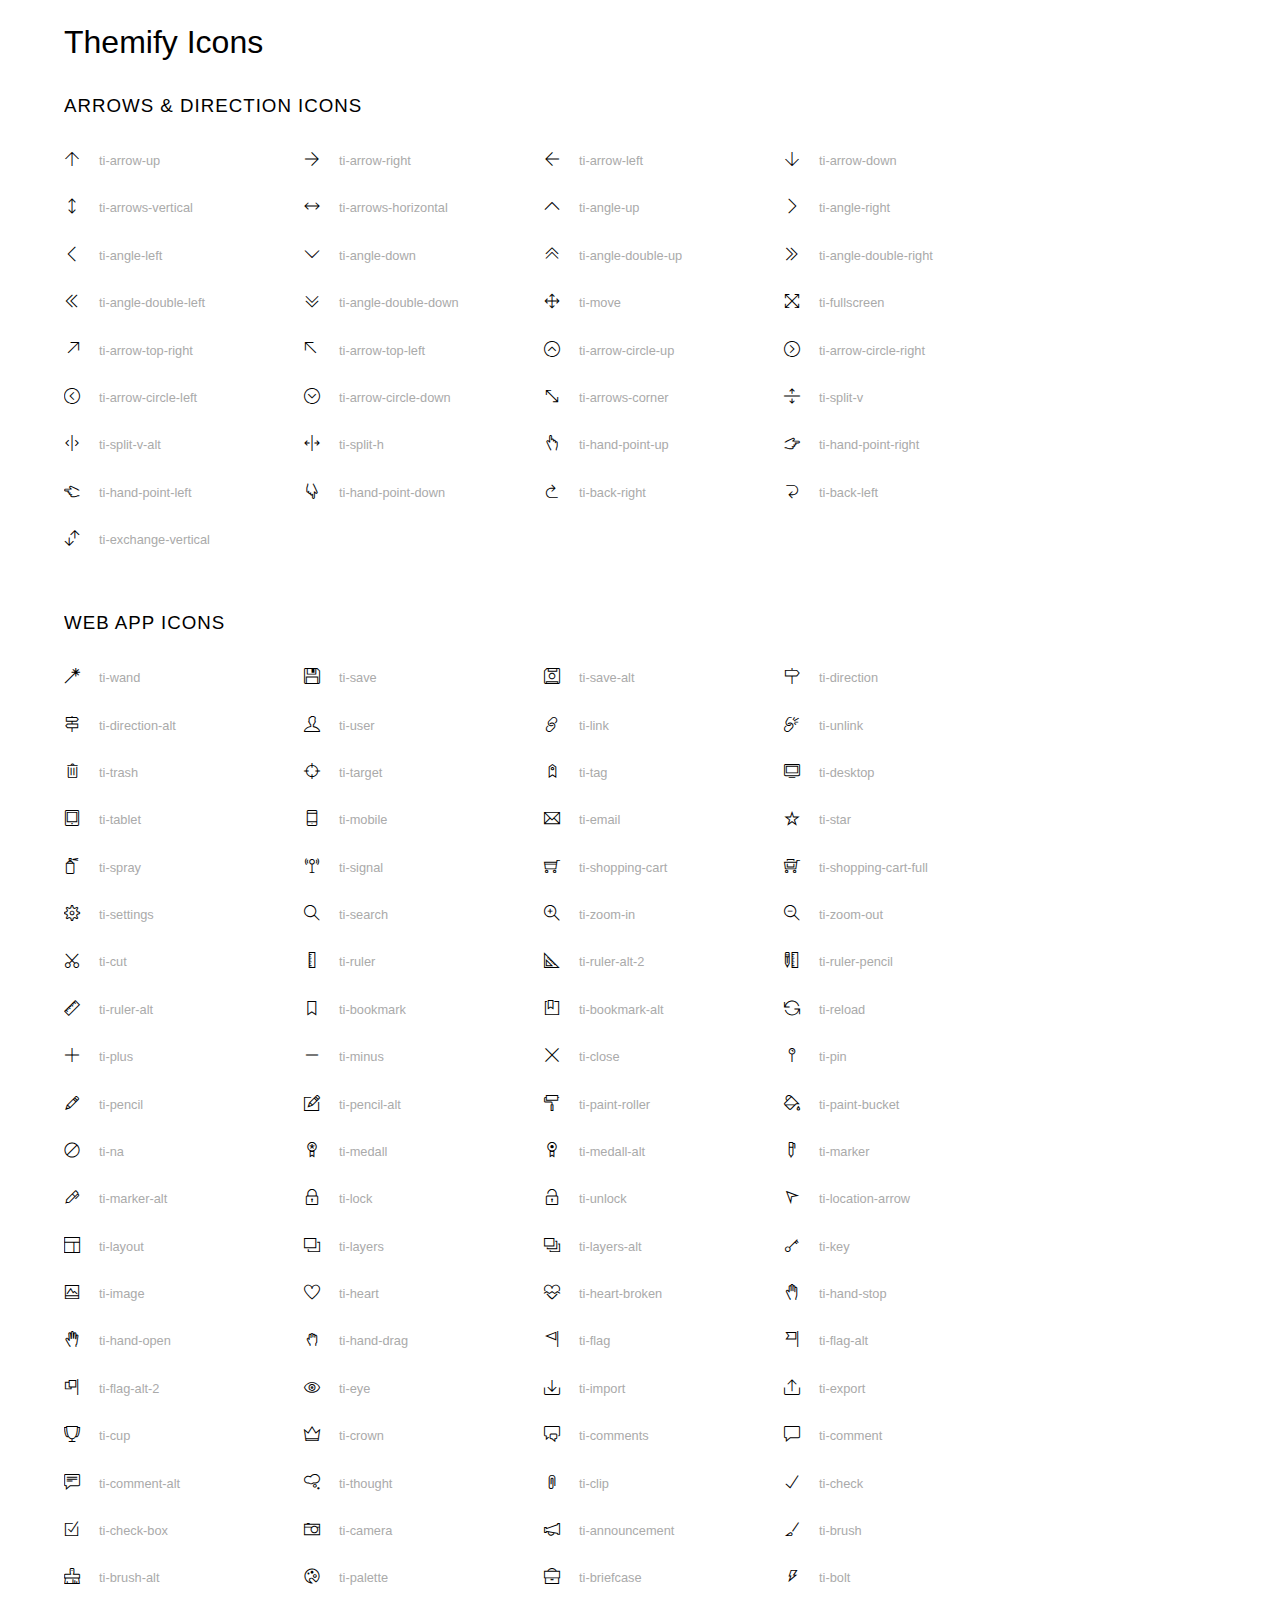
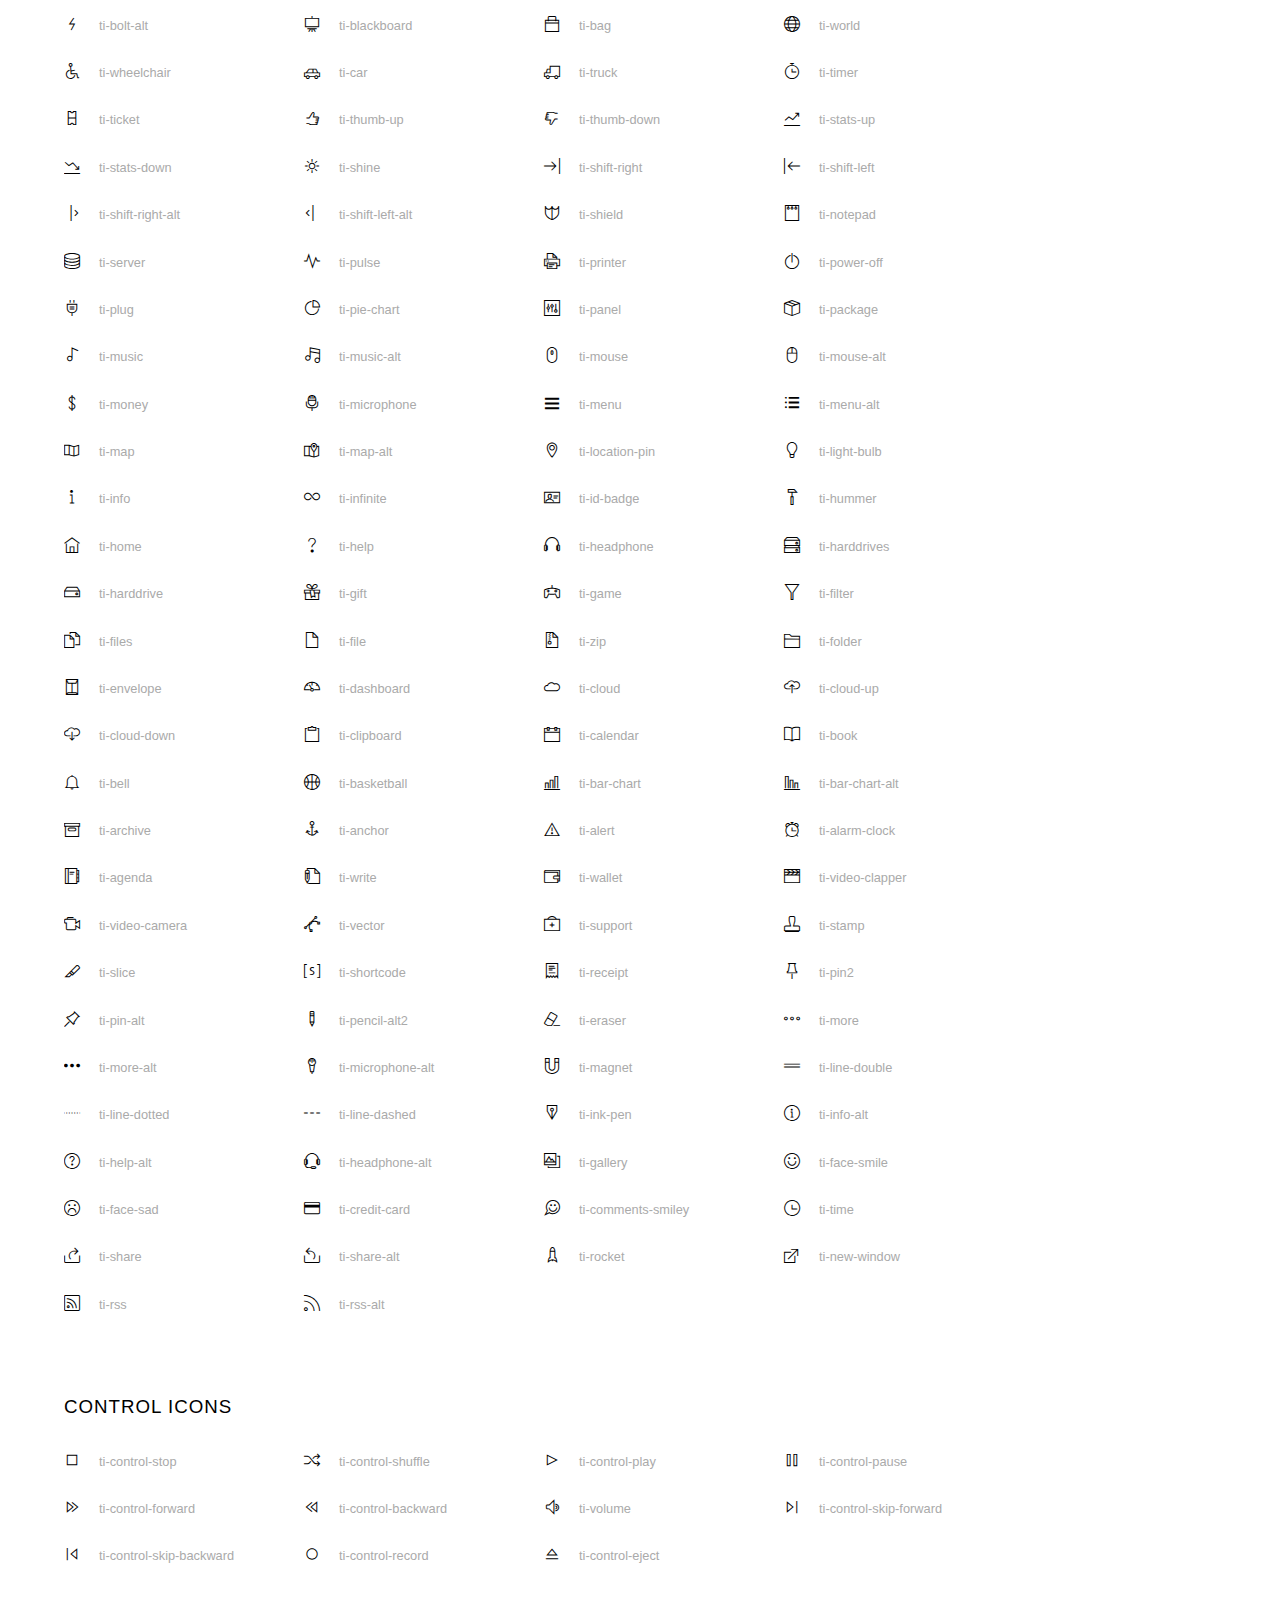
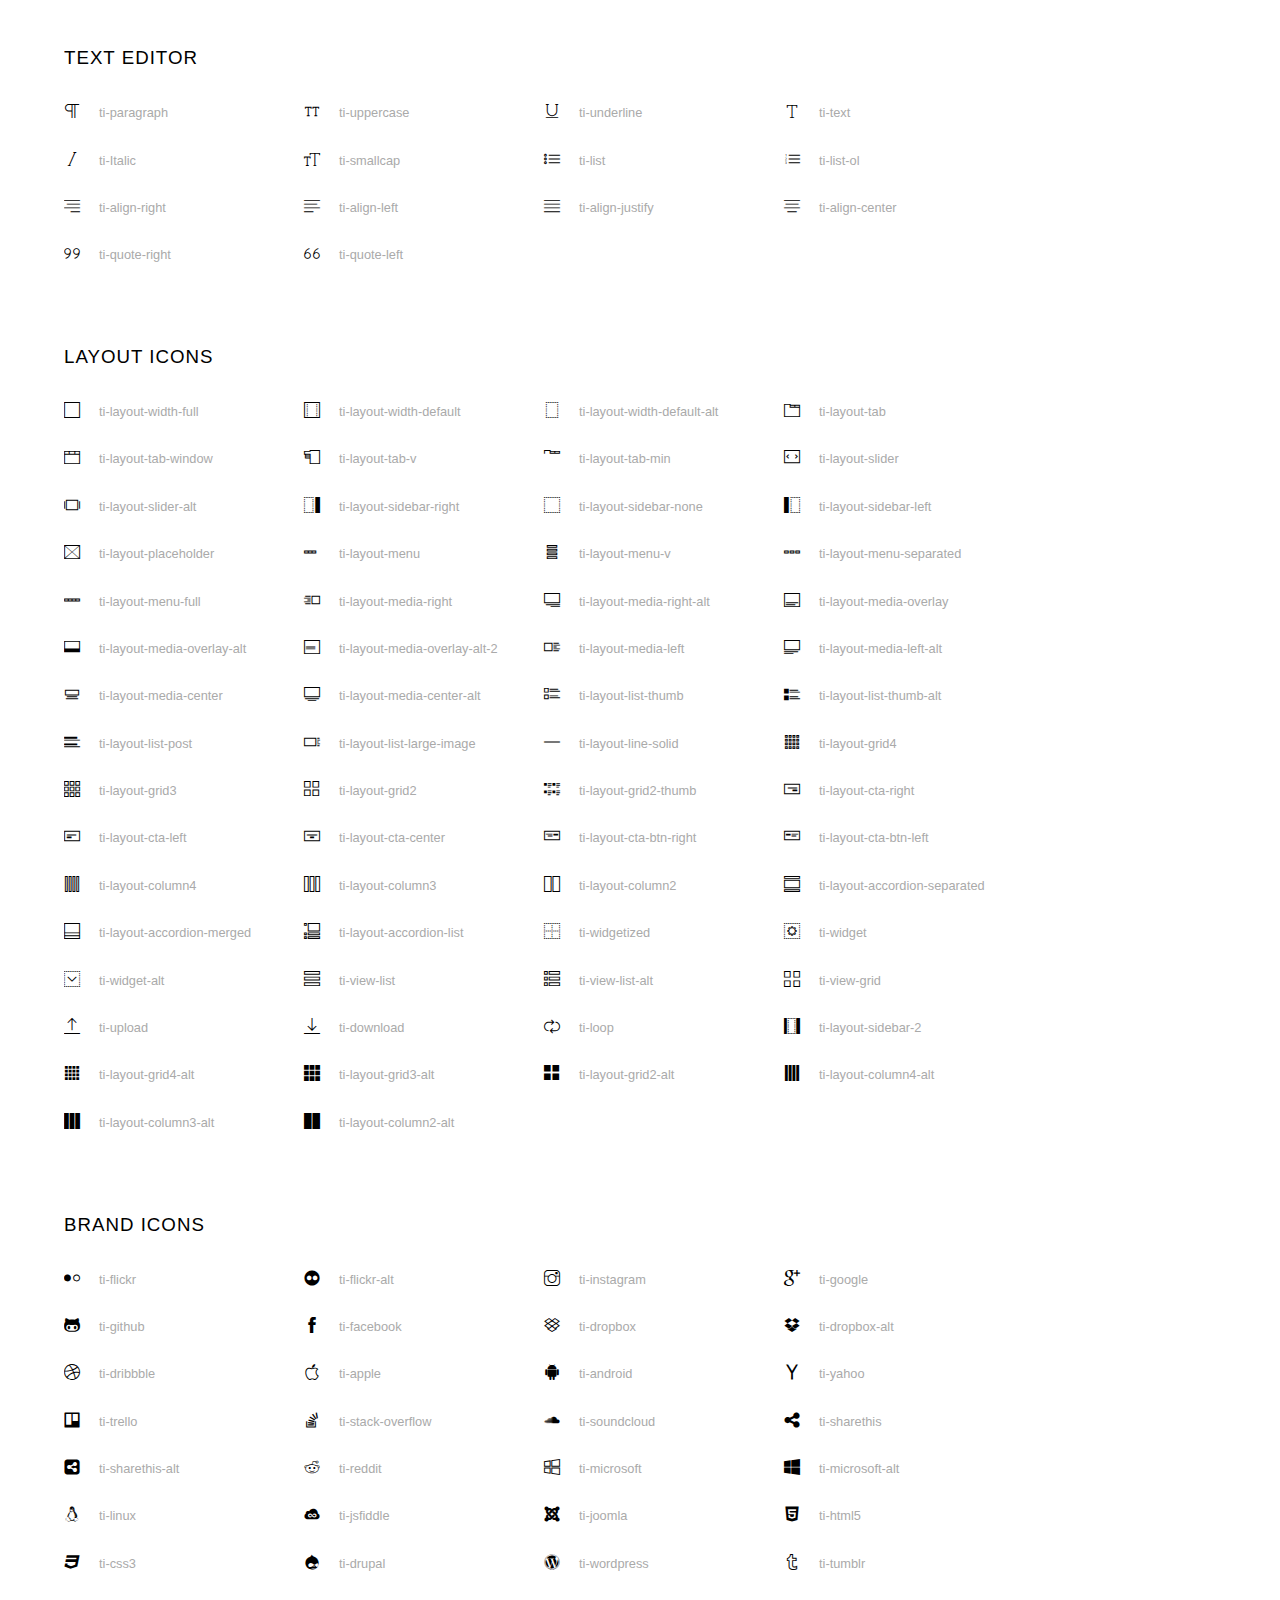
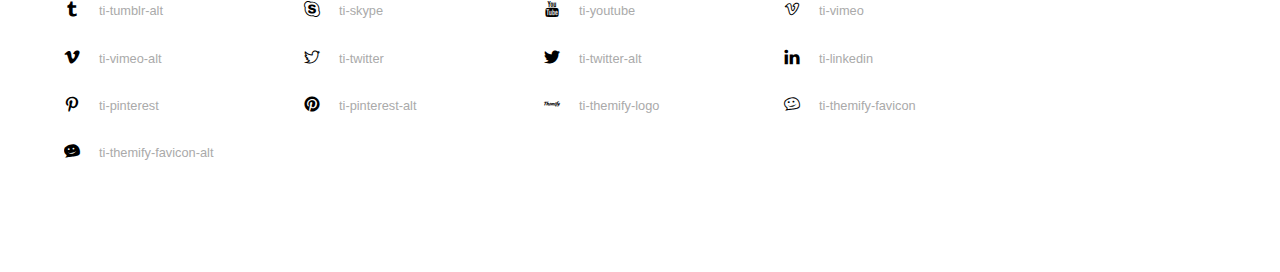
<file: vendors/themify-icons/index.html>
<!doctype html>
<html>
<head>
	<meta charset="utf-8">
	<title>Themify Icon Font</title>
	<meta name="viewport" content="width=device-width">
	<link rel="stylesheet" href="demo-files/demo.css">
	<link rel="stylesheet" href="themify-icons.css">
	<!--[if lt IE 8]><!-->
	<link rel="stylesheet" href="ie7/ie7.css">
	<!--<![endif]-->
</head>
<body>
	<h1>Themify Icons</h1>

	<div class="icon-section">

		<div class="icon-section">
			<h3>Arrows &amp; Direction Icons </h3>

			<div class="icon-container">
				<span class="ti-arrow-up"></span><span class="icon-name"> ti-arrow-up</span>
			</div>
			<div class="icon-container">
				<span class="ti-arrow-right"></span><span class="icon-name"> ti-arrow-right</span>
			</div>
			<div class="icon-container">
				<span class="ti-arrow-left"></span><span class="icon-name"> ti-arrow-left</span>
			</div>
			<div class="icon-container">
				<span class="ti-arrow-down"></span><span class="icon-name"> ti-arrow-down</span>
			</div>
			<div class="icon-container">
				<span class="ti-arrows-vertical"></span><span class="icon-name"> ti-arrows-vertical</span>
			</div>
			<div class="icon-container">
				<span class="ti-arrows-horizontal"></span><span class="icon-name"> ti-arrows-horizontal</span>
			</div>
			<div class="icon-container">
				<span class="ti-angle-up"></span><span class="icon-name"> ti-angle-up</span>
			</div>
			<div class="icon-container">
				<span class="ti-angle-right"></span><span class="icon-name"> ti-angle-right</span>
			</div>
			<div class="icon-container">
				<span class="ti-angle-left"></span><span class="icon-name"> ti-angle-left</span>
			</div>
			<div class="icon-container">
				<span class="ti-angle-down"></span><span class="icon-name"> ti-angle-down</span>
			</div>	
			<div class="icon-container">
				<span class="ti-angle-double-up"></span><span class="icon-name"> ti-angle-double-up</span>
			</div>
			<div class="icon-container">
				<span class="ti-angle-double-right"></span><span class="icon-name"> ti-angle-double-right</span>
			</div>
			<div class="icon-container">
				<span class="ti-angle-double-left"></span><span class="icon-name"> ti-angle-double-left</span>
			</div>
			<div class="icon-container">
				<span class="ti-angle-double-down"></span><span class="icon-name"> ti-angle-double-down</span>
			</div>					
			<div class="icon-container">
				<span class="ti-move"></span><span class="icon-name"> ti-move</span>
			</div>
			<div class="icon-container">
				<span class="ti-fullscreen"></span><span class="icon-name"> ti-fullscreen</span>
			</div>
			<div class="icon-container">
				<span class="ti-arrow-top-right"></span><span class="icon-name"> ti-arrow-top-right</span>
			</div>
			<div class="icon-container">
				<span class="ti-arrow-top-left"></span><span class="icon-name"> ti-arrow-top-left</span>
			</div>
			<div class="icon-container">
				<span class="ti-arrow-circle-up"></span><span class="icon-name"> ti-arrow-circle-up</span>
			</div>
			<div class="icon-container">
				<span class="ti-arrow-circle-right"></span><span class="icon-name"> ti-arrow-circle-right</span>
			</div>
			<div class="icon-container">
				<span class="ti-arrow-circle-left"></span><span class="icon-name"> ti-arrow-circle-left</span>
			</div>
			<div class="icon-container">
				<span class="ti-arrow-circle-down"></span><span class="icon-name"> ti-arrow-circle-down</span>
			</div>
			<div class="icon-container">
				<span class="ti-arrows-corner"></span><span class="icon-name"> ti-arrows-corner</span>
			</div>
			<div class="icon-container">
				<span class="ti-split-v"></span><span class="icon-name"> ti-split-v</span>
			</div>

			<div class="icon-container">
				<span class="ti-split-v-alt"></span><span class="icon-name"> ti-split-v-alt</span>
			</div>
			<div class="icon-container">
				<span class="ti-split-h"></span><span class="icon-name"> ti-split-h</span>
			</div>
			<div class="icon-container">
				<span class="ti-hand-point-up"></span><span class="icon-name"> ti-hand-point-up</span>
			</div>
			<div class="icon-container">
				<span class="ti-hand-point-right"></span><span class="icon-name"> ti-hand-point-right</span>
			</div>
			<div class="icon-container">
				<span class="ti-hand-point-left"></span><span class="icon-name"> ti-hand-point-left</span>
			</div>
			<div class="icon-container">
				<span class="ti-hand-point-down"></span><span class="icon-name"> ti-hand-point-down</span>
			</div>
			<div class="icon-container">
				<span class="ti-back-right"></span><span class="icon-name"> ti-back-right</span>
			</div>
			<div class="icon-container">
				<span class="ti-back-left"></span><span class="icon-name"> ti-back-left</span>
			</div>
			<div class="icon-container">
				<span class="ti-exchange-vertical"></span><span class="icon-name"> ti-exchange-vertical</span>
			</div>

		</div> <!-- Arrows Icons -->



		<h3>Web App Icons</h3>
		
		<div class="icon-section">

			<div class="icon-container">
				<span class="ti-wand"></span><span class="icon-name"> ti-wand</span>
			</div>
			<div class="icon-container">
				<span class="ti-save"></span><span class="icon-name"> ti-save</span>
			</div>
			<div class="icon-container">
				<span class="ti-save-alt"></span><span class="icon-name"> ti-save-alt</span>
			</div>

			<div class="icon-container">
				<span class="ti-direction"></span><span class="icon-name"> ti-direction</span>
			</div>
			<div class="icon-container">
				<span class="ti-direction-alt"></span><span class="icon-name"> ti-direction-alt</span>
			</div>
			<div class="icon-container">
				<span class="ti-user"></span><span class="icon-name"> ti-user</span>
			</div>
			<div class="icon-container">
				<span class="ti-link"></span><span class="icon-name"> ti-link</span>
			</div>
			<div class="icon-container">
				<span class="ti-unlink"></span><span class="icon-name"> ti-unlink</span>
			</div>
			<div class="icon-container">
				<span class="ti-trash"></span><span class="icon-name"> ti-trash</span>
			</div>
			<div class="icon-container">
				<span class="ti-target"></span><span class="icon-name"> ti-target</span>
			</div>
			<div class="icon-container">
				<span class="ti-tag"></span><span class="icon-name"> ti-tag</span>
			</div>
			<div class="icon-container">
				<span class="ti-desktop"></span><span class="icon-name"> ti-desktop</span>
			</div>
			<div class="icon-container">
				<span class="ti-tablet"></span><span class="icon-name"> ti-tablet</span>
			</div>
			<div class="icon-container">
				<span class="ti-mobile"></span><span class="icon-name"> ti-mobile</span>
			</div>
			<div class="icon-container">
				<span class="ti-email"></span><span class="icon-name"> ti-email</span>
			</div>	
			<div class="icon-container">
				<span class="ti-star"></span><span class="icon-name"> ti-star</span>
			</div>
			<div class="icon-container">
				<span class="ti-spray"></span><span class="icon-name"> ti-spray</span>
			</div>
			<div class="icon-container">
				<span class="ti-signal"></span><span class="icon-name"> ti-signal</span>
			</div>
			<div class="icon-container">
				<span class="ti-shopping-cart"></span><span class="icon-name"> ti-shopping-cart</span>
			</div>
			<div class="icon-container">
				<span class="ti-shopping-cart-full"></span><span class="icon-name"> ti-shopping-cart-full</span>
			</div>
			<div class="icon-container">
				<span class="ti-settings"></span><span class="icon-name"> ti-settings</span>
			</div>
			<div class="icon-container">
				<span class="ti-search"></span><span class="icon-name"> ti-search</span>
			</div>
			<div class="icon-container">
				<span class="ti-zoom-in"></span><span class="icon-name"> ti-zoom-in</span>
			</div>
			<div class="icon-container">
				<span class="ti-zoom-out"></span><span class="icon-name"> ti-zoom-out</span>
			</div>
			<div class="icon-container">
				<span class="ti-cut"></span><span class="icon-name"> ti-cut</span>
			</div>
			<div class="icon-container">
				<span class="ti-ruler"></span><span class="icon-name"> ti-ruler</span>
			</div>
			<div class="icon-container">
				<span class="ti-ruler-alt-2"></span><span class="icon-name"> ti-ruler-alt-2</span>
			</div>			
			<div class="icon-container">
				<span class="ti-ruler-pencil"></span><span class="icon-name"> ti-ruler-pencil</span>
			</div>
			<div class="icon-container">
				<span class="ti-ruler-alt"></span><span class="icon-name"> ti-ruler-alt</span>
			</div>
			<div class="icon-container">
				<span class="ti-bookmark"></span><span class="icon-name"> ti-bookmark</span>
			</div>
			<div class="icon-container">
				<span class="ti-bookmark-alt"></span><span class="icon-name"> ti-bookmark-alt</span>
			</div>
			<div class="icon-container">
				<span class="ti-reload"></span><span class="icon-name"> ti-reload</span>
			</div>
			<div class="icon-container">
				<span class="ti-plus"></span><span class="icon-name"> ti-plus</span>
			</div>
			<div class="icon-container">
				<span class="ti-minus"></span><span class="icon-name"> ti-minus</span>
			</div>
			<div class="icon-container">
				<span class="ti-close"></span><span class="icon-name"> ti-close</span>
			</div>			
			<div class="icon-container">
				<span class="ti-pin"></span><span class="icon-name"> ti-pin</span>
			</div>
			<div class="icon-container">
				<span class="ti-pencil"></span><span class="icon-name"> ti-pencil</span>
			</div>
					
		  	<div class="icon-container">
				<span class="ti-pencil-alt"></span><span class="icon-name"> ti-pencil-alt</span>
			</div>
			<div class="icon-container">
				<span class="ti-paint-roller"></span><span class="icon-name"> ti-paint-roller</span>
			</div>
			<div class="icon-container">
				<span class="ti-paint-bucket"></span><span class="icon-name"> ti-paint-bucket</span>
			</div>
			<div class="icon-container">
				<span class="ti-na"></span><span class="icon-name"> ti-na</span>
			</div>
			<div class="icon-container">
				<span class="ti-medall"></span><span class="icon-name"> ti-medall</span>
			</div>
			<div class="icon-container">
				<span class="ti-medall-alt"></span><span class="icon-name"> ti-medall-alt</span>
			</div>
			<div class="icon-container">
				<span class="ti-marker"></span><span class="icon-name"> ti-marker</span>
			</div>
			<div class="icon-container">
				<span class="ti-marker-alt"></span><span class="icon-name"> ti-marker-alt</span>
			</div>

			<div class="icon-container">
				<span class="ti-lock"></span><span class="icon-name"> ti-lock</span>
			</div>
			<div class="icon-container">
				<span class="ti-unlock"></span><span class="icon-name"> ti-unlock</span>
			</div>
			<div class="icon-container">
				<span class="ti-location-arrow"></span><span class="icon-name"> ti-location-arrow</span>
			</div>
			<div class="icon-container">
				<span class="ti-layout"></span><span class="icon-name"> ti-layout</span>
			</div>
			<div class="icon-container">
				<span class="ti-layers"></span><span class="icon-name"> ti-layers</span>
			</div>
			<div class="icon-container">
				<span class="ti-layers-alt"></span><span class="icon-name"> ti-layers-alt</span>
			</div>
			<div class="icon-container">
				<span class="ti-key"></span><span class="icon-name"> ti-key</span>
			</div>
			<div class="icon-container">
				<span class="ti-image"></span><span class="icon-name"> ti-image</span>
			</div>
			<div class="icon-container">
				<span class="ti-heart"></span><span class="icon-name"> ti-heart</span>
			</div>
			<div class="icon-container">
				<span class="ti-heart-broken"></span><span class="icon-name"> ti-heart-broken</span>
			</div>
			<div class="icon-container">
				<span class="ti-hand-stop"></span><span class="icon-name"> ti-hand-stop</span>
			</div>
			<div class="icon-container">
				<span class="ti-hand-open"></span><span class="icon-name"> ti-hand-open</span>
			</div>
			<div class="icon-container">
				<span class="ti-hand-drag"></span><span class="icon-name"> ti-hand-drag</span>
			</div>
			<div class="icon-container">
				<span class="ti-flag"></span><span class="icon-name"> ti-flag</span>
			</div>
			<div class="icon-container">
				<span class="ti-flag-alt"></span><span class="icon-name"> ti-flag-alt</span>
			</div>
			<div class="icon-container">
				<span class="ti-flag-alt-2"></span><span class="icon-name"> ti-flag-alt-2</span>
			</div>
			<div class="icon-container">
				<span class="ti-eye"></span><span class="icon-name"> ti-eye</span>
			</div>
			<div class="icon-container">
				<span class="ti-import"></span><span class="icon-name"> ti-import</span>
			</div>			
			<div class="icon-container">
				<span class="ti-export"></span><span class="icon-name"> ti-export</span>
			</div>
			<div class="icon-container">
				<span class="ti-cup"></span><span class="icon-name"> ti-cup</span>
			</div>
			<div class="icon-container">
				<span class="ti-crown"></span><span class="icon-name"> ti-crown</span>
			</div>
			<div class="icon-container">
				<span class="ti-comments"></span><span class="icon-name"> ti-comments</span>
			</div>
			<div class="icon-container">
				<span class="ti-comment"></span><span class="icon-name"> ti-comment</span>
			</div>
			<div class="icon-container">
				<span class="ti-comment-alt"></span><span class="icon-name"> ti-comment-alt</span>
			</div>
			<div class="icon-container">
				<span class="ti-thought"></span><span class="icon-name"> ti-thought</span>
			</div>			
			<div class="icon-container">
				<span class="ti-clip"></span><span class="icon-name"> ti-clip</span>
			</div>

			<div class="icon-container">
				<span class="ti-check"></span><span class="icon-name"> ti-check</span>
			</div>
			<div class="icon-container">
				<span class="ti-check-box"></span><span class="icon-name"> ti-check-box</span>
			</div>
			<div class="icon-container">
				<span class="ti-camera"></span><span class="icon-name"> ti-camera</span>
			</div>
			<div class="icon-container">
				<span class="ti-announcement"></span><span class="icon-name"> ti-announcement</span>
			</div>
			<div class="icon-container">
				<span class="ti-brush"></span><span class="icon-name"> ti-brush</span>
			</div>
			<div class="icon-container">
				<span class="ti-brush-alt"></span><span class="icon-name"> ti-brush-alt</span>
			</div>
			<div class="icon-container">
				<span class="ti-palette"></span><span class="icon-name"> ti-palette</span>
			</div>			
			<div class="icon-container">
				<span class="ti-briefcase"></span><span class="icon-name"> ti-briefcase</span>
			</div>
			<div class="icon-container">
				<span class="ti-bolt"></span><span class="icon-name"> ti-bolt</span>
			</div>
			<div class="icon-container">
				<span class="ti-bolt-alt"></span><span class="icon-name"> ti-bolt-alt</span>
			</div>
			<div class="icon-container">
				<span class="ti-blackboard"></span><span class="icon-name"> ti-blackboard</span>
			</div>
			<div class="icon-container">
				<span class="ti-bag"></span><span class="icon-name"> ti-bag</span>
			</div>
			<div class="icon-container">
				<span class="ti-world"></span><span class="icon-name"> ti-world</span>
			</div>
			<div class="icon-container">
				<span class="ti-wheelchair"></span><span class="icon-name"> ti-wheelchair</span>
			</div>
			<div class="icon-container">
				<span class="ti-car"></span><span class="icon-name"> ti-car</span>
			</div>
			<div class="icon-container">
				<span class="ti-truck"></span><span class="icon-name"> ti-truck</span>
			</div>
			<div class="icon-container">
				<span class="ti-timer"></span><span class="icon-name"> ti-timer</span>
			</div>
			<div class="icon-container">
				<span class="ti-ticket"></span><span class="icon-name"> ti-ticket</span>
			</div>
			<div class="icon-container">
				<span class="ti-thumb-up"></span><span class="icon-name"> ti-thumb-up</span>
			</div>
			<div class="icon-container">
				<span class="ti-thumb-down"></span><span class="icon-name"> ti-thumb-down</span>
			</div>

			<div class="icon-container">
				<span class="ti-stats-up"></span><span class="icon-name"> ti-stats-up</span>
			</div>
			<div class="icon-container">
				<span class="ti-stats-down"></span><span class="icon-name"> ti-stats-down</span>
			</div>
			<div class="icon-container">
				<span class="ti-shine"></span><span class="icon-name"> ti-shine</span>
			</div>
			<div class="icon-container">
				<span class="ti-shift-right"></span><span class="icon-name"> ti-shift-right</span>
			</div>
			<div class="icon-container">
				<span class="ti-shift-left"></span><span class="icon-name"> ti-shift-left</span>
			</div>

			<div class="icon-container">
				<span class="ti-shift-right-alt"></span><span class="icon-name"> ti-shift-right-alt</span>
			</div>
			<div class="icon-container">
				<span class="ti-shift-left-alt"></span><span class="icon-name"> ti-shift-left-alt</span>
			</div>
			<div class="icon-container">
				<span class="ti-shield"></span><span class="icon-name"> ti-shield</span>
			</div>
			<div class="icon-container">
				<span class="ti-notepad"></span><span class="icon-name"> ti-notepad</span>
			</div>
			<div class="icon-container">
				<span class="ti-server"></span><span class="icon-name"> ti-server</span>
			</div>

			<div class="icon-container">
				<span class="ti-pulse"></span><span class="icon-name"> ti-pulse</span>
			</div>
			<div class="icon-container">
				<span class="ti-printer"></span><span class="icon-name"> ti-printer</span>
			</div>
			<div class="icon-container">
				<span class="ti-power-off"></span><span class="icon-name"> ti-power-off</span>
			</div>
			<div class="icon-container">
				<span class="ti-plug"></span><span class="icon-name"> ti-plug</span>
			</div>
			<div class="icon-container">
				<span class="ti-pie-chart"></span><span class="icon-name"> ti-pie-chart</span>
			</div>

			<div class="icon-container">
				<span class="ti-panel"></span><span class="icon-name"> ti-panel</span>
			</div>
			<div class="icon-container">
				<span class="ti-package"></span><span class="icon-name"> ti-package</span>
			</div>
			<div class="icon-container">
				<span class="ti-music"></span><span class="icon-name"> ti-music</span>
			</div>
			<div class="icon-container">
				<span class="ti-music-alt"></span><span class="icon-name"> ti-music-alt</span>
			</div>
			<div class="icon-container">
				<span class="ti-mouse"></span><span class="icon-name"> ti-mouse</span>
			</div>
			<div class="icon-container">
				<span class="ti-mouse-alt"></span><span class="icon-name"> ti-mouse-alt</span>
			</div>
			<div class="icon-container">
				<span class="ti-money"></span><span class="icon-name"> ti-money</span>
			</div>
			<div class="icon-container">
				<span class="ti-microphone"></span><span class="icon-name"> ti-microphone</span>
			</div>
			<div class="icon-container">
				<span class="ti-menu"></span><span class="icon-name"> ti-menu</span>
			</div>
			<div class="icon-container">
				<span class="ti-menu-alt"></span><span class="icon-name"> ti-menu-alt</span>
			</div>
			<div class="icon-container">
				<span class="ti-map"></span><span class="icon-name"> ti-map</span>
			</div>
			<div class="icon-container">
				<span class="ti-map-alt"></span><span class="icon-name"> ti-map-alt</span>
			</div>

			<div class="icon-container">
				<span class="ti-location-pin"></span><span class="icon-name"> ti-location-pin</span>
			</div>

			<div class="icon-container">
				<span class="ti-light-bulb"></span><span class="icon-name"> ti-light-bulb</span>
			</div>
			<div class="icon-container">
				<span class="ti-info"></span><span class="icon-name"> ti-info</span>
			</div>
			<div class="icon-container">
				<span class="ti-infinite"></span><span class="icon-name"> ti-infinite</span>
			</div>
			<div class="icon-container">
				<span class="ti-id-badge"></span><span class="icon-name"> ti-id-badge</span>
			</div>
			<div class="icon-container">
				<span class="ti-hummer"></span><span class="icon-name"> ti-hummer</span>
			</div>
			<div class="icon-container">
				<span class="ti-home"></span><span class="icon-name"> ti-home</span>
			</div>
			<div class="icon-container">
				<span class="ti-help"></span><span class="icon-name"> ti-help</span>
			</div>
			<div class="icon-container">
				<span class="ti-headphone"></span><span class="icon-name"> ti-headphone</span>
			</div>
			<div class="icon-container">
				<span class="ti-harddrives"></span><span class="icon-name"> ti-harddrives</span>
			</div>
			<div class="icon-container">
				<span class="ti-harddrive"></span><span class="icon-name"> ti-harddrive</span>
			</div>
			<div class="icon-container">
				<span class="ti-gift"></span><span class="icon-name"> ti-gift</span>
			</div>
			<div class="icon-container">
				<span class="ti-game"></span><span class="icon-name"> ti-game</span>
			</div>
			<div class="icon-container">
				<span class="ti-filter"></span><span class="icon-name"> ti-filter</span>
			</div>
			<div class="icon-container">
				<span class="ti-files"></span><span class="icon-name"> ti-files</span>
			</div>
			<div class="icon-container">
				<span class="ti-file"></span><span class="icon-name"> ti-file</span>
			</div>
			<div class="icon-container">
				<span class="ti-zip"></span><span class="icon-name"> ti-zip</span>
			</div>
			<div class="icon-container">
				<span class="ti-folder"></span><span class="icon-name"> ti-folder</span>
			</div>			
			<div class="icon-container">
				<span class="ti-envelope"></span><span class="icon-name"> ti-envelope</span>
			</div>


			<div class="icon-container">
				<span class="ti-dashboard"></span><span class="icon-name"> ti-dashboard</span>
			</div>
			<div class="icon-container">
				<span class="ti-cloud"></span><span class="icon-name"> ti-cloud</span>
			</div>
			<div class="icon-container">
				<span class="ti-cloud-up"></span><span class="icon-name"> ti-cloud-up</span>
			</div>
			<div class="icon-container">
				<span class="ti-cloud-down"></span><span class="icon-name"> ti-cloud-down</span>
			</div>
			<div class="icon-container">
				<span class="ti-clipboard"></span><span class="icon-name"> ti-clipboard</span>
			</div>
			<div class="icon-container">
				<span class="ti-calendar"></span><span class="icon-name"> ti-calendar</span>
			</div>
			<div class="icon-container">
				<span class="ti-book"></span><span class="icon-name"> ti-book</span>
			</div>
			<div class="icon-container">
				<span class="ti-bell"></span><span class="icon-name"> ti-bell</span>
			</div>
			<div class="icon-container">
				<span class="ti-basketball"></span><span class="icon-name"> ti-basketball</span>
			</div>
			<div class="icon-container">
				<span class="ti-bar-chart"></span><span class="icon-name"> ti-bar-chart</span>
			</div>
			<div class="icon-container">
				<span class="ti-bar-chart-alt"></span><span class="icon-name"> ti-bar-chart-alt</span>
			</div>


			<div class="icon-container">
				<span class="ti-archive"></span><span class="icon-name"> ti-archive</span>
			</div>
			<div class="icon-container">
				<span class="ti-anchor"></span><span class="icon-name"> ti-anchor</span>
			</div>

			<div class="icon-container">
				<span class="ti-alert"></span><span class="icon-name"> ti-alert</span>
			</div>
			<div class="icon-container">
				<span class="ti-alarm-clock"></span><span class="icon-name"> ti-alarm-clock</span>
			</div>
			<div class="icon-container">
				<span class="ti-agenda"></span><span class="icon-name"> ti-agenda</span>
			</div>
			<div class="icon-container">
				<span class="ti-write"></span><span class="icon-name"> ti-write</span>
			</div>

			<div class="icon-container">
				<span class="ti-wallet"></span><span class="icon-name"> ti-wallet</span>
			</div>
			<div class="icon-container">
				<span class="ti-video-clapper"></span><span class="icon-name"> ti-video-clapper</span>
			</div>
			<div class="icon-container">
				<span class="ti-video-camera"></span><span class="icon-name"> ti-video-camera</span>
			</div>
			<div class="icon-container">
				<span class="ti-vector"></span><span class="icon-name"> ti-vector</span>
			</div>

			<div class="icon-container">
				<span class="ti-support"></span><span class="icon-name"> ti-support</span>
			</div>
			<div class="icon-container">
				<span class="ti-stamp"></span><span class="icon-name"> ti-stamp</span>
			</div>
			<div class="icon-container">
				<span class="ti-slice"></span><span class="icon-name"> ti-slice</span>
			</div>
			<div class="icon-container">
				<span class="ti-shortcode"></span><span class="icon-name"> ti-shortcode</span>
			</div>
			<div class="icon-container">
				<span class="ti-receipt"></span><span class="icon-name"> ti-receipt</span>
			</div>
			<div class="icon-container">
				<span class="ti-pin2"></span><span class="icon-name"> ti-pin2</span>
			</div>
			<div class="icon-container">
				<span class="ti-pin-alt"></span><span class="icon-name"> ti-pin-alt</span>
			</div>
			<div class="icon-container">
				<span class="ti-pencil-alt2"></span><span class="icon-name"> ti-pencil-alt2</span>
			</div>
			<div class="icon-container">
				<span class="ti-eraser"></span><span class="icon-name"> ti-eraser</span>
			</div>			
			<div class="icon-container">
				<span class="ti-more"></span><span class="icon-name"> ti-more</span>
			</div>
			<div class="icon-container">
				<span class="ti-more-alt"></span><span class="icon-name"> ti-more-alt</span>
			</div>
			<div class="icon-container">
				<span class="ti-microphone-alt"></span><span class="icon-name"> ti-microphone-alt</span>
			</div>
			<div class="icon-container">
				<span class="ti-magnet"></span><span class="icon-name"> ti-magnet</span>
			</div>
			<div class="icon-container">
				<span class="ti-line-double"></span><span class="icon-name"> ti-line-double</span>
			</div>
			<div class="icon-container">
				<span class="ti-line-dotted"></span><span class="icon-name"> ti-line-dotted</span>
			</div>
			<div class="icon-container">
				<span class="ti-line-dashed"></span><span class="icon-name"> ti-line-dashed</span>
			</div>

			<div class="icon-container">
				<span class="ti-ink-pen"></span><span class="icon-name"> ti-ink-pen</span>
			</div>
			<div class="icon-container">
				<span class="ti-info-alt"></span><span class="icon-name"> ti-info-alt</span>
			</div>
			<div class="icon-container">
				<span class="ti-help-alt"></span><span class="icon-name"> ti-help-alt</span>
			</div>
			<div class="icon-container">
				<span class="ti-headphone-alt"></span><span class="icon-name"> ti-headphone-alt</span>
			</div>

			<div class="icon-container">
				<span class="ti-gallery"></span><span class="icon-name"> ti-gallery</span>
			</div>
			<div class="icon-container">
				<span class="ti-face-smile"></span><span class="icon-name"> ti-face-smile</span>
			</div>
			<div class="icon-container">
				<span class="ti-face-sad"></span><span class="icon-name"> ti-face-sad</span>
			</div>
			<div class="icon-container">
				<span class="ti-credit-card"></span><span class="icon-name"> ti-credit-card</span>
			</div>
			<div class="icon-container">
				<span class="ti-comments-smiley"></span><span class="icon-name"> ti-comments-smiley</span>
			</div>
			<div class="icon-container">
				<span class="ti-time"></span><span class="icon-name"> ti-time</span>
			</div>
			<div class="icon-container">
				<span class="ti-share"></span><span class="icon-name"> ti-share</span>
			</div>
			<div class="icon-container">
				<span class="ti-share-alt"></span><span class="icon-name"> ti-share-alt</span>
			</div>
			<div class="icon-container">
				<span class="ti-rocket"></span><span class="icon-name"> ti-rocket</span>
			</div>

			<div class="icon-container">
				<span class="ti-new-window"></span><span class="icon-name"> ti-new-window</span>
			</div>

			<div class="icon-container">
				<span class="ti-rss"></span><span class="icon-name"> ti-rss</span>
			</div>

			<div class="icon-container">
				<span class="ti-rss-alt"></span><span class="icon-name"> ti-rss-alt</span>
			</div>
			
		</div><!-- Web App Icons -->


		<div class="icon-section">
			<h3>Control Icons</h3>
			<div class="icon-container">
				<span class="ti-control-stop"></span><span class="icon-name"> ti-control-stop</span>
			</div>
			<div class="icon-container">
				<span class="ti-control-shuffle"></span><span class="icon-name"> ti-control-shuffle</span>
			</div>
			<div class="icon-container">
				<span class="ti-control-play"></span><span class="icon-name"> ti-control-play</span>
			</div>
			<div class="icon-container">
				<span class="ti-control-pause"></span><span class="icon-name"> ti-control-pause</span>
			</div>
			<div class="icon-container">
				<span class="ti-control-forward"></span><span class="icon-name"> ti-control-forward</span>
			</div>
			<div class="icon-container">
				<span class="ti-control-backward"></span><span class="icon-name"> ti-control-backward</span>
			</div>	
			<div class="icon-container">
				<span class="ti-volume"></span><span class="icon-name"> ti-volume</span>
			</div>
			<div class="icon-container">
				<span class="ti-control-skip-forward"></span><span class="icon-name"> ti-control-skip-forward</span>
			</div>
			<div class="icon-container">
				<span class="ti-control-skip-backward"></span><span class="icon-name"> ti-control-skip-backward</span>
			</div>
			<div class="icon-container">
				<span class="ti-control-record"></span><span class="icon-name"> ti-control-record</span>
			</div>
			<div class="icon-container">
				<span class="ti-control-eject"></span><span class="icon-name"> ti-control-eject</span>
			</div>			
		</div> <!-- Control Icons -->


		<div class="icon-section">
			<h3>Text Editor</h3>

			<div class="icon-container">
				<span class="ti-paragraph"></span><span class="icon-name"> ti-paragraph</span>
			</div>
			<div class="icon-container">
				<span class="ti-uppercase"></span><span class="icon-name"> ti-uppercase</span>
			</div>

			<div class="icon-container">
				<span class="ti-underline"></span><span class="icon-name"> ti-underline</span>
			</div>
			<div class="icon-container">
				<span class="ti-text"></span><span class="icon-name"> ti-text</span>
			</div>
			<div class="icon-container">
				<span class="ti-Italic"></span><span class="icon-name"> ti-Italic</span>
			</div>
			<div class="icon-container">
				<span class="ti-smallcap"></span><span class="icon-name"> ti-smallcap</span>
			</div>
			<div class="icon-container">
				<span class="ti-list"></span><span class="icon-name"> ti-list</span>
			</div>
			<div class="icon-container">
				<span class="ti-list-ol"></span><span class="icon-name"> ti-list-ol</span>
			</div>
			<div class="icon-container">
				<span class="ti-align-right"></span><span class="icon-name"> ti-align-right</span>
			</div>
			<div class="icon-container">
				<span class="ti-align-left"></span><span class="icon-name"> ti-align-left</span>
			</div>
			<div class="icon-container">
				<span class="ti-align-justify"></span><span class="icon-name"> ti-align-justify</span>
			</div>
			<div class="icon-container">
				<span class="ti-align-center"></span><span class="icon-name"> ti-align-center</span>
			</div>
			<div class="icon-container">
				<span class="ti-quote-right"></span><span class="icon-name"> ti-quote-right</span>
			</div>
			<div class="icon-container">
				<span class="ti-quote-left"></span><span class="icon-name"> ti-quote-left</span>
			</div>

		</div> <!-- Text Editor -->



		<div class="icon-section">
			<h3>Layout Icons</h3>
			<div class="icon-container">
				<span class="ti-layout-width-full"></span><span class="icon-name"> ti-layout-width-full</span>
			</div>
			<div class="icon-container">
				<span class="ti-layout-width-default"></span><span class="icon-name"> ti-layout-width-default</span>
			</div>
			<div class="icon-container">
				<span class="ti-layout-width-default-alt"></span><span class="icon-name"> ti-layout-width-default-alt</span>
			</div>
			<div class="icon-container">
				<span class="ti-layout-tab"></span><span class="icon-name"> ti-layout-tab</span>
			</div>
			<div class="icon-container">
				<span class="ti-layout-tab-window"></span><span class="icon-name"> ti-layout-tab-window</span>
			</div>
			<div class="icon-container">
				<span class="ti-layout-tab-v"></span><span class="icon-name"> ti-layout-tab-v</span>
			</div>
			<div class="icon-container">
				<span class="ti-layout-tab-min"></span><span class="icon-name"> ti-layout-tab-min</span>
			</div>
			<div class="icon-container">
				<span class="ti-layout-slider"></span><span class="icon-name"> ti-layout-slider</span>
			</div>
			<div class="icon-container">
				<span class="ti-layout-slider-alt"></span><span class="icon-name"> ti-layout-slider-alt</span>
			</div>
			<div class="icon-container">
				<span class="ti-layout-sidebar-right"></span><span class="icon-name"> ti-layout-sidebar-right</span>
			</div>
			<div class="icon-container">
				<span class="ti-layout-sidebar-none"></span><span class="icon-name"> ti-layout-sidebar-none</span>
			</div>
			<div class="icon-container">
				<span class="ti-layout-sidebar-left"></span><span class="icon-name"> ti-layout-sidebar-left</span>
			</div>
			<div class="icon-container">
				<span class="ti-layout-placeholder"></span><span class="icon-name"> ti-layout-placeholder</span>
			</div>
			<div class="icon-container">
				<span class="ti-layout-menu"></span><span class="icon-name"> ti-layout-menu</span>
			</div>
			<div class="icon-container">
				<span class="ti-layout-menu-v"></span><span class="icon-name"> ti-layout-menu-v</span>
			</div>
			<div class="icon-container">
				<span class="ti-layout-menu-separated"></span><span class="icon-name"> ti-layout-menu-separated</span>
			</div>
			<div class="icon-container">
				<span class="ti-layout-menu-full"></span><span class="icon-name"> ti-layout-menu-full</span>
			</div>
			<div class="icon-container">
				<span class="ti-layout-media-right"></span><span class="icon-name"> ti-layout-media-right</span>
			</div>
			<div class="icon-container">
				<span class="ti-layout-media-right-alt"></span><span class="icon-name"> ti-layout-media-right-alt</span>
			</div>
			<div class="icon-container">
				<span class="ti-layout-media-overlay"></span><span class="icon-name"> ti-layout-media-overlay</span>
			</div>
			<div class="icon-container">
				<span class="ti-layout-media-overlay-alt"></span><span class="icon-name"> ti-layout-media-overlay-alt</span>
			</div>
			<div class="icon-container">
				<span class="ti-layout-media-overlay-alt-2"></span><span class="icon-name"> ti-layout-media-overlay-alt-2</span>
			</div>
			<div class="icon-container">
				<span class="ti-layout-media-left"></span><span class="icon-name"> ti-layout-media-left</span>
			</div>
			<div class="icon-container">
				<span class="ti-layout-media-left-alt"></span><span class="icon-name"> ti-layout-media-left-alt</span>
			</div>
			<div class="icon-container">
				<span class="ti-layout-media-center"></span><span class="icon-name"> ti-layout-media-center</span>
			</div>
			<div class="icon-container">
				<span class="ti-layout-media-center-alt"></span><span class="icon-name"> ti-layout-media-center-alt</span>
			</div>
			<div class="icon-container">
				<span class="ti-layout-list-thumb"></span><span class="icon-name"> ti-layout-list-thumb</span>
			</div>
			<div class="icon-container">
				<span class="ti-layout-list-thumb-alt"></span><span class="icon-name"> ti-layout-list-thumb-alt</span>
			</div>
			<div class="icon-container">
				<span class="ti-layout-list-post"></span><span class="icon-name"> ti-layout-list-post</span>
			</div>
			<div class="icon-container">
				<span class="ti-layout-list-large-image"></span><span class="icon-name"> ti-layout-list-large-image</span>
			</div>
			<div class="icon-container">
				<span class="ti-layout-line-solid"></span><span class="icon-name"> ti-layout-line-solid</span>
			</div>
			<div class="icon-container">
				<span class="ti-layout-grid4"></span><span class="icon-name"> ti-layout-grid4</span>
			</div>
			<div class="icon-container">
				<span class="ti-layout-grid3"></span><span class="icon-name"> ti-layout-grid3</span>
			</div>
			<div class="icon-container">
				<span class="ti-layout-grid2"></span><span class="icon-name"> ti-layout-grid2</span>
			</div>
			<div class="icon-container">
				<span class="ti-layout-grid2-thumb"></span><span class="icon-name"> ti-layout-grid2-thumb</span>
			</div>
			<div class="icon-container">
				<span class="ti-layout-cta-right"></span><span class="icon-name"> ti-layout-cta-right</span>
			</div>
			<div class="icon-container">
				<span class="ti-layout-cta-left"></span><span class="icon-name"> ti-layout-cta-left</span>
			</div>
			<div class="icon-container">
				<span class="ti-layout-cta-center"></span><span class="icon-name"> ti-layout-cta-center</span>
			</div>
			<div class="icon-container">
				<span class="ti-layout-cta-btn-right"></span><span class="icon-name"> ti-layout-cta-btn-right</span>
			</div>
			<div class="icon-container">
				<span class="ti-layout-cta-btn-left"></span><span class="icon-name"> ti-layout-cta-btn-left</span>
			</div>
			<div class="icon-container">
				<span class="ti-layout-column4"></span><span class="icon-name"> ti-layout-column4</span>
			</div>
			<div class="icon-container">
				<span class="ti-layout-column3"></span><span class="icon-name"> ti-layout-column3</span>
			</div>
			<div class="icon-container">
				<span class="ti-layout-column2"></span><span class="icon-name"> ti-layout-column2</span>
			</div>
			<div class="icon-container">
				<span class="ti-layout-accordion-separated"></span><span class="icon-name"> ti-layout-accordion-separated</span>
			</div>
			<div class="icon-container">
				<span class="ti-layout-accordion-merged"></span><span class="icon-name"> ti-layout-accordion-merged</span>
			</div>
			<div class="icon-container">
				<span class="ti-layout-accordion-list"></span><span class="icon-name"> ti-layout-accordion-list</span>
			</div>
			<div class="icon-container">
				<span class="ti-widgetized"></span><span class="icon-name"> ti-widgetized</span>
			</div>
			<div class="icon-container">
				<span class="ti-widget"></span><span class="icon-name"> ti-widget</span>
			</div>
			<div class="icon-container">
				<span class="ti-widget-alt"></span><span class="icon-name"> ti-widget-alt</span>
			</div>
			<div class="icon-container">
				<span class="ti-view-list"></span><span class="icon-name"> ti-view-list</span>
			</div>
			<div class="icon-container">
				<span class="ti-view-list-alt"></span><span class="icon-name"> ti-view-list-alt</span>
			</div>
			<div class="icon-container">
				<span class="ti-view-grid"></span><span class="icon-name"> ti-view-grid</span>
			</div>
			<div class="icon-container">
				<span class="ti-upload"></span><span class="icon-name"> ti-upload</span>
			</div>
			<div class="icon-container">
				<span class="ti-download"></span><span class="icon-name"> ti-download</span>
			</div>	
			<div class="icon-container">
				<span class="ti-loop"></span><span class="icon-name"> ti-loop</span>
			</div>
			<div class="icon-container">
				<span class="ti-layout-sidebar-2"></span><span class="icon-name"> ti-layout-sidebar-2</span>
			</div>
			<div class="icon-container">
				<span class="ti-layout-grid4-alt"></span><span class="icon-name"> ti-layout-grid4-alt</span>
			</div>
			<div class="icon-container">
				<span class="ti-layout-grid3-alt"></span><span class="icon-name"> ti-layout-grid3-alt</span>
			</div>
			<div class="icon-container">
				<span class="ti-layout-grid2-alt"></span><span class="icon-name"> ti-layout-grid2-alt</span>
			</div>
			<div class="icon-container">
				<span class="ti-layout-column4-alt"></span><span class="icon-name"> ti-layout-column4-alt</span>
			</div>
			<div class="icon-container">
				<span class="ti-layout-column3-alt"></span><span class="icon-name"> ti-layout-column3-alt</span>
			</div>
			<div class="icon-container">
				<span class="ti-layout-column2-alt"></span><span class="icon-name"> ti-layout-column2-alt</span>
			</div>		


		</div> <!-- Layout Icons -->


		<div class="icon-section">
			<h3>Brand Icons</h3>

			<div class="icon-container">
				<span class="ti-flickr"></span><span class="icon-name"> ti-flickr</span>
			</div>
			<div class="icon-container">
				<span class="ti-flickr-alt"></span><span class="icon-name"> ti-flickr-alt</span>
			</div>			
			<div class="icon-container">
				<span class="ti-instagram"></span><span class="icon-name"> ti-instagram</span>
			</div>
			<div class="icon-container">
				<span class="ti-google"></span><span class="icon-name"> ti-google</span>
			</div>
			<div class="icon-container">
				<span class="ti-github"></span><span class="icon-name"> ti-github</span>
			</div>

			<div class="icon-container">
				<span class="ti-facebook"></span><span class="icon-name"> ti-facebook</span>
			</div>
			<div class="icon-container">
				<span class="ti-dropbox"></span><span class="icon-name"> ti-dropbox</span>
			</div>
			<div class="icon-container">
				<span class="ti-dropbox-alt"></span><span class="icon-name"> ti-dropbox-alt</span>
			</div>
			<div class="icon-container">
				<span class="ti-dribbble"></span><span class="icon-name"> ti-dribbble</span>
			</div>
			<div class="icon-container">
				<span class="ti-apple"></span><span class="icon-name"> ti-apple</span>
			</div>
			<div class="icon-container">
				<span class="ti-android"></span><span class="icon-name"> ti-android</span>
			</div>
			<div class="icon-container">
				<span class="ti-yahoo"></span><span class="icon-name"> ti-yahoo</span>
			</div>
			<div class="icon-container">
				<span class="ti-trello"></span><span class="icon-name"> ti-trello</span>
			</div>
			<div class="icon-container">
				<span class="ti-stack-overflow"></span><span class="icon-name"> ti-stack-overflow</span>
			</div>
			<div class="icon-container">
				<span class="ti-soundcloud"></span><span class="icon-name"> ti-soundcloud</span>
			</div>
			<div class="icon-container">
				<span class="ti-sharethis"></span><span class="icon-name"> ti-sharethis</span>
			</div>
			<div class="icon-container">
				<span class="ti-sharethis-alt"></span><span class="icon-name"> ti-sharethis-alt</span>
			</div>
			<div class="icon-container">
				<span class="ti-reddit"></span><span class="icon-name"> ti-reddit</span>
			</div>

			<div class="icon-container">
				<span class="ti-microsoft"></span><span class="icon-name"> ti-microsoft</span>
			</div>
			<div class="icon-container">
				<span class="ti-microsoft-alt"></span><span class="icon-name"> ti-microsoft-alt</span>
			</div>
			<div class="icon-container">
				<span class="ti-linux"></span><span class="icon-name"> ti-linux</span>
			</div>
			<div class="icon-container">
				<span class="ti-jsfiddle"></span><span class="icon-name"> ti-jsfiddle</span>
			</div>
			<div class="icon-container">
				<span class="ti-joomla"></span><span class="icon-name"> ti-joomla</span>
			</div>
			<div class="icon-container">
				<span class="ti-html5"></span><span class="icon-name"> ti-html5</span>
			</div>
			<div class="icon-container">
				<span class="ti-css3"></span><span class="icon-name"> ti-css3</span>
			</div>	
			<div class="icon-container">
				<span class="ti-drupal"></span><span class="icon-name"> ti-drupal</span>
			</div>
			<div class="icon-container">
				<span class="ti-wordpress"></span><span class="icon-name"> ti-wordpress</span>
			</div>		
			<div class="icon-container">
				<span class="ti-tumblr"></span><span class="icon-name"> ti-tumblr</span>
			</div>
			<div class="icon-container">
				<span class="ti-tumblr-alt"></span><span class="icon-name"> ti-tumblr-alt</span>
			</div>
			<div class="icon-container">
				<span class="ti-skype"></span><span class="icon-name"> ti-skype</span>
			</div>
			<div class="icon-container">
				<span class="ti-youtube"></span><span class="icon-name"> ti-youtube</span>
			</div>
			<div class="icon-container">
				<span class="ti-vimeo"></span><span class="icon-name"> ti-vimeo</span>
			</div>
			<div class="icon-container">
				<span class="ti-vimeo-alt"></span><span class="icon-name"> ti-vimeo-alt</span>
			</div>			
			<div class="icon-container">
				<span class="ti-twitter"></span><span class="icon-name"> ti-twitter</span>
			</div>
			<div class="icon-container">
				<span class="ti-twitter-alt"></span><span class="icon-name"> ti-twitter-alt</span>
			</div>
			<div class="icon-container">
				<span class="ti-linkedin"></span><span class="icon-name"> ti-linkedin</span>
			</div>
			<div class="icon-container">
				<span class="ti-pinterest"></span><span class="icon-name"> ti-pinterest</span>
			</div>

			<div class="icon-container">
				<span class="ti-pinterest-alt"></span><span class="icon-name"> ti-pinterest-alt</span>
			</div>
			<div class="icon-container">
				<span class="ti-themify-logo"></span><span class="icon-name"> ti-themify-logo</span>
			</div>
			<div class="icon-container">
				<span class="ti-themify-favicon"></span><span class="icon-name"> ti-themify-favicon</span>
			</div>
			<div class="icon-container">
				<span class="ti-themify-favicon-alt"></span><span class="icon-name"> ti-themify-favicon-alt</span>
			</div>

		</div> <!-- brand Icons -->

	</div>

</body>
</html>
</file>
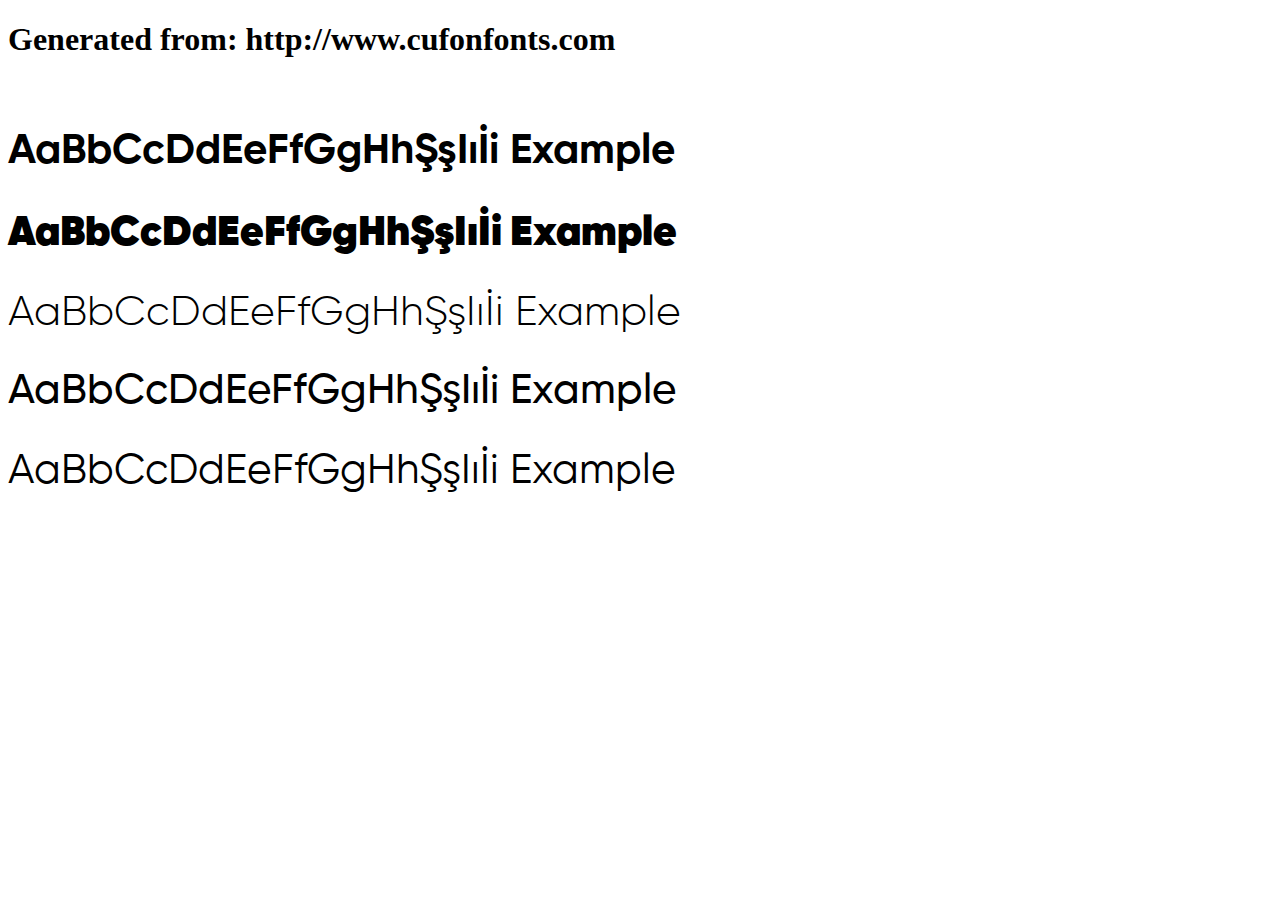
<file: fonts/example.html>
<!DOCTYPE html>
<html xmlns="http://www.w3.org/1999/xhtml">
<head>
    <meta http-equiv="Content-Type" content="text/html; charset=utf-8"/>
    <link rel="stylesheet" type="text/css"
          href="style.css"/>
</head>

<body>

<h1>Generated from: http://www.cufonfonts.com</h1><br/>
<h1 style="font-family:'Gilroy-Bold ☞';font-weight:normal;font-size:42px">AaBbCcDdEeFfGgHhŞşIıİi Example</h1>
<h1 style="font-family:'Gilroy-Heavy ☞';font-weight:normal;font-size:42px">AaBbCcDdEeFfGgHhŞşIıİi Example</h1>
<h1 style="font-family:'Gilroy-Light ☞';font-weight:normal;font-size:42px">AaBbCcDdEeFfGgHhŞşIıİi Example</h1>
<h1 style="font-family:'Gilroy-Medium ☞';font-weight:normal;font-size:42px">AaBbCcDdEeFfGgHhŞşIıİi Example</h1>
<h1 style="font-family:'Gilroy-Regular ☞';font-weight:normal;font-size:42px">AaBbCcDdEeFfGgHhŞşIıİi Example</h1>


</body>
</html>
</file>
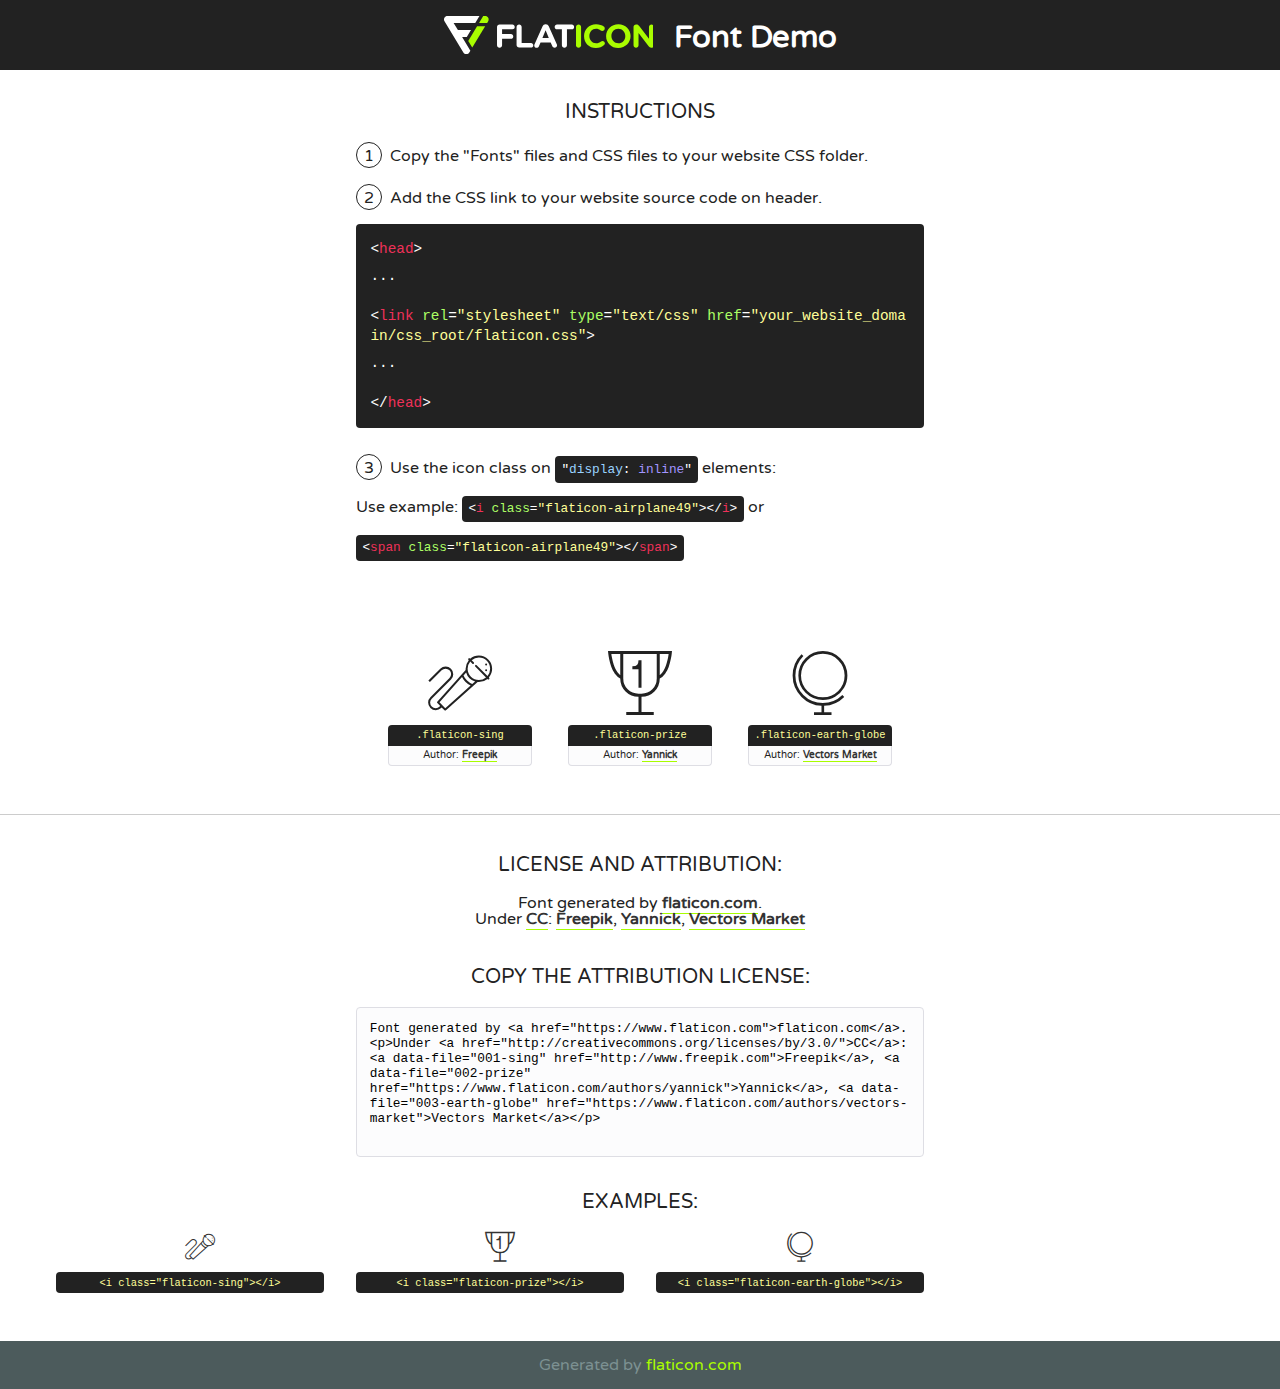
<file: vendors/flat-icon/font/flaticon.html>
<!DOCTYPE html>
<!--
  Flaticon icon font: Flaticon
  Creation date: 20/02/2019 11:43
-->
<html>
<!DOCTYPE html>
<html>

<head>
    <title>Flaticon WebFont</title>
    <link href="http://fonts.googleapis.com/css?family=Varela+Round" rel="stylesheet" type="text/css" />
    <link rel="stylesheet" type="text/css" href="flaticon.css">
    <meta charset="UTF-8">
    <style>
    html, body, div, span, applet, object, iframe,
    h1, h2, h3, h4, h5, h6, p, blockquote, pre,
    a, abbr, acronym, address, big, cite, code,
    del, dfn, em, img, ins, kbd, q, s, samp,
    small, strike, strong, sub, sup, tt, var,
    b, u, i, center,
    dl, dt, dd, ol, ul, li,
    fieldset, form, label, legend,
    table, caption, tbody, tfoot, thead, tr, th, td,
    article, aside, canvas, details, embed, 
    figure, figcaption, footer, header, hgroup, 
    menu, nav, output, ruby, section, summary,
    time, mark, audio, video {
        margin: 0;
        padding: 0;
        border: 0;
        font-size: 100%;
        font: inherit;
        vertical-align: baseline;
    }
    /* HTML5 display-role reset for older browsers */
    article, aside, details, figcaption, figure, 
    footer, header, hgroup, menu, nav, section {
        display: block;
    }
    body {
        line-height: 1;
    }
    ol, ul {
        list-style: none;
    }
    blockquote, q {
        quotes: none;
    }
    blockquote:before, blockquote:after,
    q:before, q:after {
        content: '';
        content: none;
    }
    table {
        border-collapse: collapse;
        border-spacing: 0;
    }
    body {
        font-family: 'Varela Round', Helvetica, Arial, sans-serif;
        font-size: 16px;
        color: #222;
    }
    a {
        color: #333;
        border-bottom: 1px solid #a9fd00;
        font-weight: bold;
        text-decoration: none;
    }
    * {
        -moz-box-sizing: border-box;
        -webkit-box-sizing: border-box;
        box-sizing: border-box;
        margin: 0;
        padding: 0;
    }
    [class^="flaticon-"]:before, [class*=" flaticon-"]:before, [class^="flaticon-"]:after, [class*=" flaticon-"]:after {
        font-family: Flaticon;
        font-size: 30px;
        font-style: normal;
        margin-left: 20px;
        color: #333;
    }
    .wrapper {
        max-width: 600px;
        margin: auto;
        padding: 0 1em;
    }
    .title {
        font-size: 1.25em;
        text-align: center;
        margin-bottom: 1em;
        text-transform: uppercase;
    }
    header {
        text-align: center;
        background-color: #222;
        color: #fff;
        padding: 1em;
    }
    header .logo {
        width: 210px;
        height: 38px;
        display: inline-block;
        vertical-align: middle;
        margin-right: 1em;
        border: none;
    }
    header strong {
        font-size: 1.95em;
        font-weight: bold;
        vertical-align: middle;
        margin-top: 5px;
        display: inline-block;
    }
    .demo {
        margin: 2em auto;
        line-height: 1.25em;
    }
    .demo ul li {
        margin-bottom: 1em;
    }
    .demo ul li .num {
        color: #222;
        border-radius: 20px;
        display: inline-block;
        width: 26px;
        padding: 3px;
        height: 26px;
        text-align: center;
        margin-right: 0.5em;
        border: 1px solid #222;
    }
    .demo ul li code {
        background-color: #222;
        border-radius: 4px;
        padding: 0.25em 0.5em;
        display: inline-block;
        color: #fff;
        font-family: Consolas,Monaco,Lucida Console,Liberation Mono,DejaVu Sans Mono,Bitstream Vera Sans Mono,Courier New, monospace;
        font-weight: lighter;
        margin-top: 1em;
        font-size: 0.8em;
        word-break: break-all;
    }
    .demo ul li code.big {
        padding: 1em;
        font-size: 0.9em;
    }
    .demo ul li code .red {
        color: #EF3159;
    }
    .demo ul li code .green {
        color: #ACFF65;
    }
    .demo ul li code .yellow {
        color: #FFFF99;
    }
    .demo ul li code .blue {
        color: #99D3FF;
    }
    .demo ul li code .purple {
        color: #A295FF;
    }
    .demo ul li code .dots {
        margin-top: 0.5em;
        display: block;
    }
    #glyphs {
        border-bottom: 1px solid #ccc;
        padding: 2em 0;
        text-align: center;
    }
    .glyph {
        display: inline-block;
        width: 9em;
        margin: 1em;
        text-align: center;
        vertical-align: top;
        background: #FFF;
    }
    .glyph .glyph-icon {
        padding: 10px;
        display: block;
        font-family:"Flaticon";
        font-size: 64px;
        line-height: 1;
    }
    .glyph .glyph-icon:before {
        font-size: 64px;
        color: #222;
        margin-left: 0;
    }
    .class-name {
        font-size: 0.65em;
        background-color: #222;
        color: #fff;
        border-radius: 4px 4px 0 0;
        padding: 0.5em;
        color: #FFFF99;
        font-family: Consolas,Monaco,Lucida Console,Liberation Mono,DejaVu Sans Mono,Bitstream Vera Sans Mono,Courier New, monospace;
    }
    .author-name {
        font-size: 0.6em;
        background-color: #fcfcfd;
        border: 1px solid #DEDEE4;
        border-top: 0;
        border-radius: 0 0 4px 4px;
        padding: 0.5em;
    }
    .class-name:last-child {
        font-size: 10px;
        color:#888;
    }
    .class-name:last-child a {
        font-size: 10px;
        color:#555;
    }
    .class-name:last-child a:hover {
        color:#a9fd00;
    }
    .glyph > input {
        display: block;
        width: 100px;
        margin: 5px auto;
        text-align: center;
        font-size: 12px;
        cursor: text;
    }
    .glyph > input.icon-input {
        font-family:"Flaticon";
        font-size: 16px;
        margin-bottom: 10px;
    }
    .attribution .title {
        margin-top: 2em;
    }
    .attribution textarea {
        background-color: #fcfcfd;
        padding: 1em;
        border: none;
        box-shadow: none;
        border: 1px solid #DEDEE4;
        border-radius: 4px;
        resize: none;
        width: 100%;
        height: 150px;
        font-size: 0.8em;
        font-family: Consolas,Monaco,Lucida Console,Liberation Mono,DejaVu Sans Mono,Bitstream Vera Sans Mono,Courier New, monospace;
        -webkit-appearance: none;
    }
    .iconsuse {
        margin: 2em auto;
        text-align: center;
        max-width: 1200px;
    }
    .iconsuse:after {
        content: '';
        display: table;
        clear: both;
    }
    .iconsuse .image {
        float: left;
        width: 25%;
        padding: 0 1em;
    }
    .iconsuse .image p {
        margin-bottom: 1em;
    }
    .iconsuse .image span {
        display: block;
        font-size: 0.65em;
        background-color: #222;
        color: #fff;
        border-radius: 4px;
        padding: 0.5em;
        color: #FFFF99;
        margin-top: 1em;
        font-family: Consolas,Monaco,Lucida Console,Liberation Mono,DejaVu Sans Mono,Bitstream Vera Sans Mono,Courier New, monospace;
    }
    #footer {
        text-align: center;
        background-color: #4C5B5C;
        color: #7c9192;
        padding: 1em;
    }
    #footer a {
        border: none;
        color: #a9fd00;
        font-weight: normal;
    }
    @media (max-width: 960px) {
        .iconsuse .image {
            width: 50%;
        }
    }
    @media (max-width: 560px) {
        .iconsuse .image {
            width: 100%;
        }
    }
    </style>
</head>

<body class="characters-off">

    <header>
        <a href="https://www.flaticon.com" target="_blank" class="logo">
            <svg version="1.1" xmlns="http://www.w3.org/2000/svg" xmlns:xlink="http://www.w3.org/1999/xlink" xmlns:a="http://ns.adobe.com/AdobeSVGViewerExtensions/3.0/" viewBox="0 0 560.875 102.036" enable-background="new 0 0 560.875 102.036" xml:space="preserve">
                <defs>
                </defs>
                <g>
                    <g class="letters">
                        <path fill="#ffffff" d="M141.596,29.675c0-3.777,2.985-6.767,6.764-6.767h34.438c3.426,0,6.15,2.728,6.15,6.15
                        c0,3.43-2.724,6.149-6.15,6.149h-27.674v13.091h23.719c3.429,0,6.151,2.724,6.151,6.15c0,3.43-2.723,6.149-6.151,6.149h-23.719
                        v17.574c0,3.773-2.986,6.761-6.764,6.761c-3.779,0-6.764-2.989-6.764-6.761V29.675z"></path>
                        <path fill="#ffffff" d="M193.844,29.149c0-3.781,2.985-6.767,6.764-6.767c3.776,0,6.763,2.985,6.763,6.767v42.957h25.039
                        c3.426,0,6.149,2.726,6.149,6.153c0,3.425-2.723,6.15-6.149,6.15h-31.802c-3.779,0-6.764-2.986-6.764-6.768V29.149z"></path>
                        <path fill="#ffffff" d="M241.891,75.71l21.438-48.407c1.492-3.341,4.215-5.357,7.906-5.357h0.792
                        c3.686,0,6.323,2.017,7.815,5.357l21.439,48.407c0.436,0.967,0.701,1.845,0.701,2.723c0,3.602-2.809,6.501-6.414,6.501
                        c-3.161,0-5.269-1.845-6.499-4.655l-4.132-9.661h-27.059l-4.301,10.102c-1.144,2.631-3.426,4.214-6.237,4.214
                        c-3.517,0-6.24-2.81-6.24-6.325C241.1,77.64,241.451,76.677,241.891,75.71z M279.932,58.666l-8.521-20.297l-8.526,20.297H279.932
                        z"></path>
                        <path fill="#ffffff" d="M314.864,35.387H301.86c-3.429,0-6.239-2.813-6.239-6.238c0-3.429,2.811-6.24,6.239-6.24h39.533
                        c3.426,0,6.237,2.811,6.237,6.24c0,3.425-2.811,6.238-6.237,6.238h-13.001v42.785c0,3.773-2.99,6.761-6.764,6.761
                        c-3.779,0-6.764-2.989-6.764-6.761V35.387z"></path>
                        <path fill="#A9FD00" d="M352.615,29.149c0-3.781,2.985-6.767,6.767-6.767c3.774,0,6.761,2.985,6.761,6.767v49.024
                        c0,3.773-2.987,6.761-6.761,6.761c-3.781,0-6.767-2.989-6.767-6.761V29.149z"></path>
                        <path fill="#A9FD00" d="M374.132,53.836v-0.179c0-17.481,13.178-31.801,32.065-31.801c9.22,0,15.459,2.458,20.557,6.238
                        c1.402,1.054,2.637,2.985,2.637,5.357c0,3.692-2.985,6.59-6.681,6.59c-1.845,0-3.071-0.702-4.044-1.319
                        c-3.776-2.813-7.729-4.393-12.562-4.393c-10.364,0-17.831,8.611-17.831,19.154v0.173c0,10.542,7.291,19.329,17.831,19.329
                        c5.715,0,9.492-1.756,13.359-4.834c1.049-0.874,2.458-1.491,4.039-1.491c3.429,0,6.325,2.813,6.325,6.236
                        c0,2.106-1.056,3.78-2.282,4.834c-5.539,4.834-12.036,7.733-21.878,7.733C387.572,85.464,374.132,71.493,374.132,53.836z"></path>
                        <path fill="#A9FD00" d="M433.009,53.836v-0.179c0-17.481,13.79-31.801,32.766-31.801c18.981,0,32.592,14.143,32.592,31.628v0.173
                        c0,17.483-13.785,31.807-32.769,31.807C446.625,85.464,433.009,71.32,433.009,53.836z M484.224,53.836v-0.179
                        c0-10.539-7.725-19.326-18.626-19.326c-10.893,0-18.449,8.611-18.449,19.154v0.173c0,10.542,7.73,19.329,18.626,19.329
                        C476.676,72.986,484.224,64.378,484.224,53.836z"></path>
                        <path fill="#A9FD00" d="M506.233,29.321c0-3.774,2.99-6.763,6.767-6.763h1.401c3.252,0,5.183,1.583,7.029,3.953l26.093,34.265
                        V29.059c0-3.692,2.99-6.677,6.681-6.677c3.683,0,6.671,2.985,6.671,6.677v48.934c0,3.78-2.987,6.765-6.764,6.765h-0.436
                        c-3.257,0-5.188-1.581-7.034-3.953l-27.056-35.492v32.944c0,3.687-2.985,6.676-6.678,6.676c-3.683,0-6.673-2.989-6.673-6.676
                        V29.321z"></path>
                    </g>
                    <g class="insignia">
                        <path fill="#ffffff" d="M48.372,56.137h12.517l11.156-18.537H37.186L25.688,18.539h57.825L94.668,0H9.271
                        C5.925,0,2.842,1.801,1.198,4.716c-1.644,2.907-1.593,6.482,0.134,9.343l50.38,83.501c1.678,2.781,4.689,4.476,7.938,4.476
                        c3.246,0,6.257-1.695,7.935-4.476l2.898-4.804L48.372,56.137z"></path>
                        <g class="i">
                            <path fill="#A9FD00" d="M93.575,18.539h0.031v0.004l21.652,0.004l2.705-4.488c1.727-2.861,1.778-6.436,0.133-9.343
                            C116.454,1.801,113.371,0,110.026,0h-5.294L93.575,18.539z"></path>
                            <polygon fill="#A9FD00" points="88.291,27.356 64.725,66.486 75.519,84.404 109.942,27.356"></polygon>
                        </g>
                    </g>
                </g>
            </svg>
        </a>
        <strong>Font Demo</strong>
    </header>


    <section class="demo wrapper">

        <p class="title">Instructions</p>

        <ul>
            <li>
                <span class="num">1</span>Copy the "Fonts" files and CSS files to your website CSS folder.
            </li>
            <li>
                <span class="num">2</span>Add the CSS link to your website source code on header.
                <code class="big">
                    &lt;<span class="red">head</span>&gt;
                    <br/><span class="dots">...</span>
                    <br/>&lt;<span class="red">link</span> <span class="green">rel</span>=<span class="yellow">"stylesheet"</span> <span class="green">type</span>=<span class="yellow">"text/css"</span> <span class="green">href</span>=<span class="yellow">"your_website_domain/css_root/flaticon.css"</span>&gt;
                    <br/><span class="dots">...</span>
                    <br/>&lt;/<span class="red">head</span>&gt;
                </code>
            </li>

            <li>
                <p>
                    <span class="num">3</span>Use the icon class on <code>"<span class="blue">display</span>:<span class="purple"> inline</span>"</code> elements:
                    <br />
                    Use example: <code>&lt;<span class="red">i</span> <span class="green">class</span>=<span class="yellow">&quot;flaticon-airplane49&quot;</span>&gt;&lt;/<span class="red">i</span>&gt;</code> or <code>&lt;<span class="red">span</span> <span class="green">class</span>=<span class="yellow">&quot;flaticon-airplane49&quot;</span>&gt;&lt;/<span class="red">span</span>&gt;</code>
            </li>
        </ul>

    </section>




   <section id="glyphs">          
    
      
        <div class="glyph"><div class="glyph-icon flaticon-sing"></div>
            <div class="class-name">.flaticon-sing</div>
            <div class="author-name">Author: <a data-file="001-sing" href="http://www.freepik.com">Freepik</a> </div> 
        </div>        
        
        <div class="glyph"><div class="glyph-icon flaticon-prize"></div>
            <div class="class-name">.flaticon-prize</div>
            <div class="author-name">Author: <a data-file="002-prize" href="https://www.flaticon.com/authors/yannick">Yannick</a> </div> 
        </div>        
        
        <div class="glyph"><div class="glyph-icon flaticon-earth-globe"></div>
            <div class="class-name">.flaticon-earth-globe</div>
            <div class="author-name">Author: <a data-file="003-earth-globe" href="https://www.flaticon.com/authors/vectors-market">Vectors Market</a> </div> 
        </div>        
        

    </section>



    <section class="attribution wrapper"   style="text-align:center;">

      <div class="title">License and attribution:</div><div class="attrDiv">Font generated by <a href="https://www.flaticon.com">flaticon.com</a>. <div><p>Under <a href="http://creativecommons.org/licenses/by/3.0/">CC</a>: <a data-file="001-sing" href="http://www.freepik.com">Freepik</a>, <a data-file="002-prize" href="https://www.flaticon.com/authors/yannick">Yannick</a>, <a data-file="003-earth-globe" href="https://www.flaticon.com/authors/vectors-market">Vectors Market</a></p>  </div>
      </div>
      <div class="title">Copy the Attribution License:</div>

    <textarea onclick="this.focus();this.select();">Font generated by &lt;a href=&quot;https://www.flaticon.com&quot;&gt;flaticon.com&lt;/a&gt;. <p>Under <a href="http://creativecommons.org/licenses/by/3.0/">CC</a>: <a data-file="001-sing" href="http://www.freepik.com">Freepik</a>, <a data-file="002-prize" href="https://www.flaticon.com/authors/yannick">Yannick</a>, <a data-file="003-earth-globe" href="https://www.flaticon.com/authors/vectors-market">Vectors Market</a></p>  
     </textarea>

    </section>

    <section class="iconsuse">

          <div class="title">Examples:</div>            
             
            <div class="image">
                <p>
                    <i class="glyph-icon flaticon-sing"></i> 
                    <span>&lt;i class=&quot;flaticon-sing&quot;&gt;&lt;/i&gt;</span>
                </p>
            </div>
            
            <div class="image">
                <p>
                    <i class="glyph-icon flaticon-prize"></i> 
                    <span>&lt;i class=&quot;flaticon-prize&quot;&gt;&lt;/i&gt;</span>
                </p>
            </div>
            
            <div class="image">
                <p>
                    <i class="glyph-icon flaticon-earth-globe"></i> 
                    <span>&lt;i class=&quot;flaticon-earth-globe&quot;&gt;&lt;/i&gt;</span>
                </p>
            </div>
                       
        </div>
                            
    </section>

<div id="footer">
    <div>Generated by <a href="https://www.flaticon.com">flaticon.com</a>
    </div>
</div>



</body>
</html>
</file>
<file: vendors/themify-icons/demo-files/demo.css>
body {
	font: normal 1em/1.5em Arial, Helvetica, sans-serif;
	max-width: 90%;
	margin: 30px auto 0;
}
h1, h3 {
	font-weight: normal;
}
h3 {
	font-size: 1.4;
	text-transform: uppercase;
	letter-spacing: 1px;
}

.icon-section {
	margin: 0 0 3em;
	clear: both;
	overflow: hidden;
}
.icon-container {
	width: 240px; 
	padding: .7em 0;
	float: left; 
	position: relative;
	text-align: left;
}
.icon-container [class^="ti-"], 
.icon-container [class*=" ti-"] {
	color: #000;
	position: absolute;
	margin-top: 3px;
	transition: .3s;
}
.icon-container:hover [class^="ti-"],
.icon-container:hover [class*=" ti-"] {
	font-size: 2.2em;
	margin-top: -5px;
}
.icon-container:hover .icon-name {
	color: #000;
}
.icon-name {
	color: #aaa;
	margin-left: 35px;
	font-size: .8em;
	transition: .3s;
}
.icon-container:hover .icon-name {
	margin-left: 45px;
}
</file>
<file: vendors/themify-icons/themify-icons.css>
@font-face {
	font-family: 'themify';
	src:url('fonts/themify.eot?-fvbane');
	src:url('fonts/themify.eot?#iefix-fvbane') format('embedded-opentype'),
		url('fonts/themify.woff?-fvbane') format('woff'),
		url('fonts/themify.ttf?-fvbane') format('truetype'),
		url('fonts/themify.svg?-fvbane#themify') format('svg');
	font-weight: normal;
	font-style: normal;
}

[class^="ti-"], [class*=" ti-"] {
	font-family: 'themify';
	speak: none;
	font-style: normal;
	font-weight: normal;
	font-variant: normal;
	text-transform: none;
	line-height: 1;

	/* Better Font Rendering =========== */
	-webkit-font-smoothing: antialiased;
	-moz-osx-font-smoothing: grayscale;
}

.ti-wand:before {
	content: "\e600";
}
.ti-volume:before {
	content: "\e601";
}
.ti-user:before {
	content: "\e602";
}
.ti-unlock:before {
	content: "\e603";
}
.ti-unlink:before {
	content: "\e604";
}
.ti-trash:before {
	content: "\e605";
}
.ti-thought:before {
	content: "\e606";
}
.ti-target:before {
	content: "\e607";
}
.ti-tag:before {
	content: "\e608";
}
.ti-tablet:before {
	content: "\e609";
}
.ti-star:before {
	content: "\e60a";
}
.ti-spray:before {
	content: "\e60b";
}
.ti-signal:before {
	content: "\e60c";
}
.ti-shopping-cart:before {
	content: "\e60d";
}
.ti-shopping-cart-full:before {
	content: "\e60e";
}
.ti-settings:before {
	content: "\e60f";
}
.ti-search:before {
	content: "\e610";
}
.ti-zoom-in:before {
	content: "\e611";
}
.ti-zoom-out:before {
	content: "\e612";
}
.ti-cut:before {
	content: "\e613";
}
.ti-ruler:before {
	content: "\e614";
}
.ti-ruler-pencil:before {
	content: "\e615";
}
.ti-ruler-alt:before {
	content: "\e616";
}
.ti-bookmark:before {
	content: "\e617";
}
.ti-bookmark-alt:before {
	content: "\e618";
}
.ti-reload:before {
	content: "\e619";
}
.ti-plus:before {
	content: "\e61a";
}
.ti-pin:before {
	content: "\e61b";
}
.ti-pencil:before {
	content: "\e61c";
}
.ti-pencil-alt:before {
	content: "\e61d";
}
.ti-paint-roller:before {
	content: "\e61e";
}
.ti-paint-bucket:before {
	content: "\e61f";
}
.ti-na:before {
	content: "\e620";
}
.ti-mobile:before {
	content: "\e621";
}
.ti-minus:before {
	content: "\e622";
}
.ti-medall:before {
	content: "\e623";
}
.ti-medall-alt:before {
	content: "\e624";
}
.ti-marker:before {
	content: "\e625";
}
.ti-marker-alt:before {
	content: "\e626";
}
.ti-arrow-up:before {
	content: "\e627";
}
.ti-arrow-right:before {
	content: "\e628";
}
.ti-arrow-left:before {
	content: "\e629";
}
.ti-arrow-down:before {
	content: "\e62a";
}
.ti-lock:before {
	content: "\e62b";
}
.ti-location-arrow:before {
	content: "\e62c";
}
.ti-link:before {
	content: "\e62d";
}
.ti-layout:before {
	content: "\e62e";
}
.ti-layers:before {
	content: "\e62f";
}
.ti-layers-alt:before {
	content: "\e630";
}
.ti-key:before {
	content: "\e631";
}
.ti-import:before {
	content: "\e632";
}
.ti-image:before {
	content: "\e633";
}
.ti-heart:before {
	content: "\e634";
}
.ti-heart-broken:before {
	content: "\e635";
}
.ti-hand-stop:before {
	content: "\e636";
}
.ti-hand-open:before {
	content: "\e637";
}
.ti-hand-drag:before {
	content: "\e638";
}
.ti-folder:before {
	content: "\e639";
}
.ti-flag:before {
	content: "\e63a";
}
.ti-flag-alt:before {
	content: "\e63b";
}
.ti-flag-alt-2:before {
	content: "\e63c";
}
.ti-eye:before {
	content: "\e63d";
}
.ti-export:before {
	content: "\e63e";
}
.ti-exchange-vertical:before {
	content: "\e63f";
}
.ti-desktop:before {
	content: "\e640";
}
.ti-cup:before {
	content: "\e641";
}
.ti-crown:before {
	content: "\e642";
}
.ti-comments:before {
	content: "\e643";
}
.ti-comment:before {
	content: "\e644";
}
.ti-comment-alt:before {
	content: "\e645";
}
.ti-close:before {
	content: "\e646";
}
.ti-clip:before {
	content: "\e647";
}
.ti-angle-up:before {
	content: "\e648";
}
.ti-angle-right:before {
	content: "\e649";
}
.ti-angle-left:before {
	content: "\e64a";
}
.ti-angle-down:before {
	content: "\e64b";
}
.ti-check:before {
	content: "\e64c";
}
.ti-check-box:before {
	content: "\e64d";
}
.ti-camera:before {
	content: "\e64e";
}
.ti-announcement:before {
	content: "\e64f";
}
.ti-brush:before {
	content: "\e650";
}
.ti-briefcase:before {
	content: "\e651";
}
.ti-bolt:before {
	content: "\e652";
}
.ti-bolt-alt:before {
	content: "\e653";
}
.ti-blackboard:before {
	content: "\e654";
}
.ti-bag:before {
	content: "\e655";
}
.ti-move:before {
	content: "\e656";
}
.ti-arrows-vertical:before {
	content: "\e657";
}
.ti-arrows-horizontal:before {
	content: "\e658";
}
.ti-fullscreen:before {
	content: "\e659";
}
.ti-arrow-top-right:before {
	content: "\e65a";
}
.ti-arrow-top-left:before {
	content: "\e65b";
}
.ti-arrow-circle-up:before {
	content: "\e65c";
}
.ti-arrow-circle-right:before {
	content: "\e65d";
}
.ti-arrow-circle-left:before {
	content: "\e65e";
}
.ti-arrow-circle-down:before {
	content: "\e65f";
}
.ti-angle-double-up:before {
	content: "\e660";
}
.ti-angle-double-right:before {
	content: "\e661";
}
.ti-angle-double-left:before {
	content: "\e662";
}
.ti-angle-double-down:before {
	content: "\e663";
}
.ti-zip:before {
	content: "\e664";
}
.ti-world:before {
	content: "\e665";
}
.ti-wheelchair:before {
	content: "\e666";
}
.ti-view-list:before {
	content: "\e667";
}
.ti-view-list-alt:before {
	content: "\e668";
}
.ti-view-grid:before {
	content: "\e669";
}
.ti-uppercase:before {
	content: "\e66a";
}
.ti-upload:before {
	content: "\e66b";
}
.ti-underline:before {
	content: "\e66c";
}
.ti-truck:before {
	content: "\e66d";
}
.ti-timer:before {
	content: "\e66e";
}
.ti-ticket:before {
	content: "\e66f";
}
.ti-thumb-up:before {
	content: "\e670";
}
.ti-thumb-down:before {
	content: "\e671";
}
.ti-text:before {
	content: "\e672";
}
.ti-stats-up:before {
	content: "\e673";
}
.ti-stats-down:before {
	content: "\e674";
}
.ti-split-v:before {
	content: "\e675";
}
.ti-split-h:before {
	content: "\e676";
}
.ti-smallcap:before {
	content: "\e677";
}
.ti-shine:before {
	content: "\e678";
}
.ti-shift-right:before {
	content: "\e679";
}
.ti-shift-left:before {
	content: "\e67a";
}
.ti-shield:before {
	content: "\e67b";
}
.ti-notepad:before {
	content: "\e67c";
}
.ti-server:before {
	content: "\e67d";
}
.ti-quote-right:before {
	content: "\e67e";
}
.ti-quote-left:before {
	content: "\e67f";
}
.ti-pulse:before {
	content: "\e680";
}
.ti-printer:before {
	content: "\e681";
}
.ti-power-off:before {
	content: "\e682";
}
.ti-plug:before {
	content: "\e683";
}
.ti-pie-chart:before {
	content: "\e684";
}
.ti-paragraph:before {
	content: "\e685";
}
.ti-panel:before {
	content: "\e686";
}
.ti-package:before {
	content: "\e687";
}
.ti-music:before {
	content: "\e688";
}
.ti-music-alt:before {
	content: "\e689";
}
.ti-mouse:before {
	content: "\e68a";
}
.ti-mouse-alt:before {
	content: "\e68b";
}
.ti-money:before {
	content: "\e68c";
}
.ti-microphone:before {
	content: "\e68d";
}
.ti-menu:before {
	content: "\e68e";
}
.ti-menu-alt:before {
	content: "\e68f";
}
.ti-map:before {
	content: "\e690";
}
.ti-map-alt:before {
	content: "\e691";
}
.ti-loop:before {
	content: "\e692";
}
.ti-location-pin:before {
	content: "\e693";
}
.ti-list:before {
	content: "\e694";
}
.ti-light-bulb:before {
	content: "\e695";
}
.ti-Italic:before {
	content: "\e696";
}
.ti-info:before {
	content: "\e697";
}
.ti-infinite:before {
	content: "\e698";
}
.ti-id-badge:before {
	content: "\e699";
}
.ti-hummer:before {
	content: "\e69a";
}
.ti-home:before {
	content: "\e69b";
}
.ti-help:before {
	content: "\e69c";
}
.ti-headphone:before {
	content: "\e69d";
}
.ti-harddrives:before {
	content: "\e69e";
}
.ti-harddrive:before {
	content: "\e69f";
}
.ti-gift:before {
	content: "\e6a0";
}
.ti-game:before {
	content: "\e6a1";
}
.ti-filter:before {
	content: "\e6a2";
}
.ti-files:before {
	content: "\e6a3";
}
.ti-file:before {
	content: "\e6a4";
}
.ti-eraser:before {
	content: "\e6a5";
}
.ti-envelope:before {
	content: "\e6a6";
}
.ti-download:before {
	content: "\e6a7";
}
.ti-direction:before {
	content: "\e6a8";
}
.ti-direction-alt:before {
	content: "\e6a9";
}
.ti-dashboard:before {
	content: "\e6aa";
}
.ti-control-stop:before {
	content: "\e6ab";
}
.ti-control-shuffle:before {
	content: "\e6ac";
}
.ti-control-play:before {
	content: "\e6ad";
}
.ti-control-pause:before {
	content: "\e6ae";
}
.ti-control-forward:before {
	content: "\e6af";
}
.ti-control-backward:before {
	content: "\e6b0";
}
.ti-cloud:before {
	content: "\e6b1";
}
.ti-cloud-up:before {
	content: "\e6b2";
}
.ti-cloud-down:before {
	content: "\e6b3";
}
.ti-clipboard:before {
	content: "\e6b4";
}
.ti-car:before {
	content: "\e6b5";
}
.ti-calendar:before {
	content: "\e6b6";
}
.ti-book:before {
	content: "\e6b7";
}
.ti-bell:before {
	content: "\e6b8";
}
.ti-basketball:before {
	content: "\e6b9";
}
.ti-bar-chart:before {
	content: "\e6ba";
}
.ti-bar-chart-alt:before {
	content: "\e6bb";
}
.ti-back-right:before {
	content: "\e6bc";
}
.ti-back-left:before {
	content: "\e6bd";
}
.ti-arrows-corner:before {
	content: "\e6be";
}
.ti-archive:before {
	content: "\e6bf";
}
.ti-anchor:before {
	content: "\e6c0";
}
.ti-align-right:before {
	content: "\e6c1";
}
.ti-align-left:before {
	content: "\e6c2";
}
.ti-align-justify:before {
	content: "\e6c3";
}
.ti-align-center:before {
	content: "\e6c4";
}
.ti-alert:before {
	content: "\e6c5";
}
.ti-alarm-clock:before {
	content: "\e6c6";
}
.ti-agenda:before {
	content: "\e6c7";
}
.ti-write:before {
	content: "\e6c8";
}
.ti-window:before {
	content: "\e6c9";
}
.ti-widgetized:before {
	content: "\e6ca";
}
.ti-widget:before {
	content: "\e6cb";
}
.ti-widget-alt:before {
	content: "\e6cc";
}
.ti-wallet:before {
	content: "\e6cd";
}
.ti-video-clapper:before {
	content: "\e6ce";
}
.ti-video-camera:before {
	content: "\e6cf";
}
.ti-vector:before {
	content: "\e6d0";
}
.ti-themify-logo:before {
	content: "\e6d1";
}
.ti-themify-favicon:before {
	content: "\e6d2";
}
.ti-themify-favicon-alt:before {
	content: "\e6d3";
}
.ti-support:before {
	content: "\e6d4";
}
.ti-stamp:before {
	content: "\e6d5";
}
.ti-split-v-alt:before {
	content: "\e6d6";
}
.ti-slice:before {
	content: "\e6d7";
}
.ti-shortcode:before {
	content: "\e6d8";
}
.ti-shift-right-alt:before {
	content: "\e6d9";
}
.ti-shift-left-alt:before {
	content: "\e6da";
}
.ti-ruler-alt-2:before {
	content: "\e6db";
}
.ti-receipt:before {
	content: "\e6dc";
}
.ti-pin2:before {
	content: "\e6dd";
}
.ti-pin-alt:before {
	content: "\e6de";
}
.ti-pencil-alt2:before {
	content: "\e6df";
}
.ti-palette:before {
	content: "\e6e0";
}
.ti-more:before {
	content: "\e6e1";
}
.ti-more-alt:before {
	content: "\e6e2";
}
.ti-microphone-alt:before {
	content: "\e6e3";
}
.ti-magnet:before {
	content: "\e6e4";
}
.ti-line-double:before {
	content: "\e6e5";
}
.ti-line-dotted:before {
	content: "\e6e6";
}
.ti-line-dashed:before {
	content: "\e6e7";
}
.ti-layout-width-full:before {
	content: "\e6e8";
}
.ti-layout-width-default:before {
	content: "\e6e9";
}
.ti-layout-width-default-alt:before {
	content: "\e6ea";
}
.ti-layout-tab:before {
	content: "\e6eb";
}
.ti-layout-tab-window:before {
	content: "\e6ec";
}
.ti-layout-tab-v:before {
	content: "\e6ed";
}
.ti-layout-tab-min:before {
	content: "\e6ee";
}
.ti-layout-slider:before {
	content: "\e6ef";
}
.ti-layout-slider-alt:before {
	content: "\e6f0";
}
.ti-layout-sidebar-right:before {
	content: "\e6f1";
}
.ti-layout-sidebar-none:before {
	content: "\e6f2";
}
.ti-layout-sidebar-left:before {
	content: "\e6f3";
}
.ti-layout-placeholder:before {
	content: "\e6f4";
}
.ti-layout-menu:before {
	content: "\e6f5";
}
.ti-layout-menu-v:before {
	content: "\e6f6";
}
.ti-layout-menu-separated:before {
	content: "\e6f7";
}
.ti-layout-menu-full:before {
	content: "\e6f8";
}
.ti-layout-media-right-alt:before {
	content: "\e6f9";
}
.ti-layout-media-right:before {
	content: "\e6fa";
}
.ti-layout-media-overlay:before {
	content: "\e6fb";
}
.ti-layout-media-overlay-alt:before {
	content: "\e6fc";
}
.ti-layout-media-overlay-alt-2:before {
	content: "\e6fd";
}
.ti-layout-media-left-alt:before {
	content: "\e6fe";
}
.ti-layout-media-left:before {
	content: "\e6ff";
}
.ti-layout-media-center-alt:before {
	content: "\e700";
}
.ti-layout-media-center:before {
	content: "\e701";
}
.ti-layout-list-thumb:before {
	content: "\e702";
}
.ti-layout-list-thumb-alt:before {
	content: "\e703";
}
.ti-layout-list-post:before {
	content: "\e704";
}
.ti-layout-list-large-image:before {
	content: "\e705";
}
.ti-layout-line-solid:before {
	content: "\e706";
}
.ti-layout-grid4:before {
	content: "\e707";
}
.ti-layout-grid3:before {
	content: "\e708";
}
.ti-layout-grid2:before {
	content: "\e709";
}
.ti-layout-grid2-thumb:before {
	content: "\e70a";
}
.ti-layout-cta-right:before {
	content: "\e70b";
}
.ti-layout-cta-left:before {
	content: "\e70c";
}
.ti-layout-cta-center:before {
	content: "\e70d";
}
.ti-layout-cta-btn-right:before {
	content: "\e70e";
}
.ti-layout-cta-btn-left:before {
	content: "\e70f";
}
.ti-layout-column4:before {
	content: "\e710";
}
.ti-layout-column3:before {
	content: "\e711";
}
.ti-layout-column2:before {
	content: "\e712";
}
.ti-layout-accordion-separated:before {
	content: "\e713";
}
.ti-layout-accordion-merged:before {
	content: "\e714";
}
.ti-layout-accordion-list:before {
	content: "\e715";
}
.ti-ink-pen:before {
	content: "\e716";
}
.ti-info-alt:before {
	content: "\e717";
}
.ti-help-alt:before {
	content: "\e718";
}
.ti-headphone-alt:before {
	content: "\e719";
}
.ti-hand-point-up:before {
	content: "\e71a";
}
.ti-hand-point-right:before {
	content: "\e71b";
}
.ti-hand-point-left:before {
	content: "\e71c";
}
.ti-hand-point-down:before {
	content: "\e71d";
}
.ti-gallery:before {
	content: "\e71e";
}
.ti-face-smile:before {
	content: "\e71f";
}
.ti-face-sad:before {
	content: "\e720";
}
.ti-credit-card:before {
	content: "\e721";
}
.ti-control-skip-forward:before {
	content: "\e722";
}
.ti-control-skip-backward:before {
	content: "\e723";
}
.ti-control-record:before {
	content: "\e724";
}
.ti-control-eject:before {
	content: "\e725";
}
.ti-comments-smiley:before {
	content: "\e726";
}
.ti-brush-alt:before {
	content: "\e727";
}
.ti-youtube:before {
	content: "\e728";
}
.ti-vimeo:before {
	content: "\e729";
}
.ti-twitter:before {
	content: "\e72a";
}
.ti-time:before {
	content: "\e72b";
}
.ti-tumblr:before {
	content: "\e72c";
}
.ti-skype:before {
	content: "\e72d";
}
.ti-share:before {
	content: "\e72e";
}
.ti-share-alt:before {
	content: "\e72f";
}
.ti-rocket:before {
	content: "\e730";
}
.ti-pinterest:before {
	content: "\e731";
}
.ti-new-window:before {
	content: "\e732";
}
.ti-microsoft:before {
	content: "\e733";
}
.ti-list-ol:before {
	content: "\e734";
}
.ti-linkedin:before {
	content: "\e735";
}
.ti-layout-sidebar-2:before {
	content: "\e736";
}
.ti-layout-grid4-alt:before {
	content: "\e737";
}
.ti-layout-grid3-alt:before {
	content: "\e738";
}
.ti-layout-grid2-alt:before {
	content: "\e739";
}
.ti-layout-column4-alt:before {
	content: "\e73a";
}
.ti-layout-column3-alt:before {
	content: "\e73b";
}
.ti-layout-column2-alt:before {
	content: "\e73c";
}
.ti-instagram:before {
	content: "\e73d";
}
.ti-google:before {
	content: "\e73e";
}
.ti-github:before {
	content: "\e73f";
}
.ti-flickr:before {
	content: "\e740";
}
.ti-facebook:before {
	content: "\e741";
}
.ti-dropbox:before {
	content: "\e742";
}
.ti-dribbble:before {
	content: "\e743";
}
.ti-apple:before {
	content: "\e744";
}
.ti-android:before {
	content: "\e745";
}
.ti-save:before {
	content: "\e746";
}
.ti-save-alt:before {
	content: "\e747";
}
.ti-yahoo:before {
	content: "\e748";
}
.ti-wordpress:before {
	content: "\e749";
}
.ti-vimeo-alt:before {
	content: "\e74a";
}
.ti-twitter-alt:before {
	content: "\e74b";
}
.ti-tumblr-alt:before {
	content: "\e74c";
}
.ti-trello:before {
	content: "\e74d";
}
.ti-stack-overflow:before {
	content: "\e74e";
}
.ti-soundcloud:before {
	content: "\e74f";
}
.ti-sharethis:before {
	content: "\e750";
}
.ti-sharethis-alt:before {
	content: "\e751";
}
.ti-reddit:before {
	content: "\e752";
}
.ti-pinterest-alt:before {
	content: "\e753";
}
.ti-microsoft-alt:before {
	content: "\e754";
}
.ti-linux:before {
	content: "\e755";
}
.ti-jsfiddle:before {
	content: "\e756";
}
.ti-joomla:before {
	content: "\e757";
}
.ti-html5:before {
	content: "\e758";
}
.ti-flickr-alt:before {
	content: "\e759";
}
.ti-email:before {
	content: "\e75a";
}
.ti-drupal:before {
	content: "\e75b";
}
.ti-dropbox-alt:before {
	content: "\e75c";
}
.ti-css3:before {
	content: "\e75d";
}
.ti-rss:before {
	content: "\e75e";
}
.ti-rss-alt:before {
	content: "\e75f";
}
</file>
<file: vendors/themify-icons/ie7/ie7.css>
.ti-wand {
	*zoom: expression(this.runtimeStyle['zoom'] = '1', this.innerHTML = '&#xe600;');
}
.ti-volume {
	*zoom: expression(this.runtimeStyle['zoom'] = '1', this.innerHTML = '&#xe601;');
}
.ti-user {
	*zoom: expression(this.runtimeStyle['zoom'] = '1', this.innerHTML = '&#xe602;');
}
.ti-unlock {
	*zoom: expression(this.runtimeStyle['zoom'] = '1', this.innerHTML = '&#xe603;');
}
.ti-unlink {
	*zoom: expression(this.runtimeStyle['zoom'] = '1', this.innerHTML = '&#xe604;');
}
.ti-trash {
	*zoom: expression(this.runtimeStyle['zoom'] = '1', this.innerHTML = '&#xe605;');
}
.ti-thought {
	*zoom: expression(this.runtimeStyle['zoom'] = '1', this.innerHTML = '&#xe606;');
}
.ti-target {
	*zoom: expression(this.runtimeStyle['zoom'] = '1', this.innerHTML = '&#xe607;');
}
.ti-tag {
	*zoom: expression(this.runtimeStyle['zoom'] = '1', this.innerHTML = '&#xe608;');
}
.ti-tablet {
	*zoom: expression(this.runtimeStyle['zoom'] = '1', this.innerHTML = '&#xe609;');
}
.ti-star {
	*zoom: expression(this.runtimeStyle['zoom'] = '1', this.innerHTML = '&#xe60a;');
}
.ti-spray {
	*zoom: expression(this.runtimeStyle['zoom'] = '1', this.innerHTML = '&#xe60b;');
}
.ti-signal {
	*zoom: expression(this.runtimeStyle['zoom'] = '1', this.innerHTML = '&#xe60c;');
}
.ti-shopping-cart {
	*zoom: expression(this.runtimeStyle['zoom'] = '1', this.innerHTML = '&#xe60d;');
}
.ti-shopping-cart-full {
	*zoom: expression(this.runtimeStyle['zoom'] = '1', this.innerHTML = '&#xe60e;');
}
.ti-settings {
	*zoom: expression(this.runtimeStyle['zoom'] = '1', this.innerHTML = '&#xe60f;');
}
.ti-search {
	*zoom: expression(this.runtimeStyle['zoom'] = '1', this.innerHTML = '&#xe610;');
}
.ti-zoom-in {
	*zoom: expression(this.runtimeStyle['zoom'] = '1', this.innerHTML = '&#xe611;');
}
.ti-zoom-out {
	*zoom: expression(this.runtimeStyle['zoom'] = '1', this.innerHTML = '&#xe612;');
}
.ti-cut {
	*zoom: expression(this.runtimeStyle['zoom'] = '1', this.innerHTML = '&#xe613;');
}
.ti-ruler {
	*zoom: expression(this.runtimeStyle['zoom'] = '1', this.innerHTML = '&#xe614;');
}
.ti-ruler-pencil {
	*zoom: expression(this.runtimeStyle['zoom'] = '1', this.innerHTML = '&#xe615;');
}
.ti-ruler-alt {
	*zoom: expression(this.runtimeStyle['zoom'] = '1', this.innerHTML = '&#xe616;');
}
.ti-bookmark {
	*zoom: expression(this.runtimeStyle['zoom'] = '1', this.innerHTML = '&#xe617;');
}
.ti-bookmark-alt {
	*zoom: expression(this.runtimeStyle['zoom'] = '1', this.innerHTML = '&#xe618;');
}
.ti-reload {
	*zoom: expression(this.runtimeStyle['zoom'] = '1', this.innerHTML = '&#xe619;');
}
.ti-plus {
	*zoom: expression(this.runtimeStyle['zoom'] = '1', this.innerHTML = '&#xe61a;');
}
.ti-pin {
	*zoom: expression(this.runtimeStyle['zoom'] = '1', this.innerHTML = '&#xe61b;');
}
.ti-pencil {
	*zoom: expression(this.runtimeStyle['zoom'] = '1', this.innerHTML = '&#xe61c;');
}
.ti-pencil-alt {
	*zoom: expression(this.runtimeStyle['zoom'] = '1', this.innerHTML = '&#xe61d;');
}
.ti-paint-roller {
	*zoom: expression(this.runtimeStyle['zoom'] = '1', this.innerHTML = '&#xe61e;');
}
.ti-paint-bucket {
	*zoom: expression(this.runtimeStyle['zoom'] = '1', this.innerHTML = '&#xe61f;');
}
.ti-na {
	*zoom: expression(this.runtimeStyle['zoom'] = '1', this.innerHTML = '&#xe620;');
}
.ti-mobile {
	*zoom: expression(this.runtimeStyle['zoom'] = '1', this.innerHTML = '&#xe621;');
}
.ti-minus {
	*zoom: expression(this.runtimeStyle['zoom'] = '1', this.innerHTML = '&#xe622;');
}
.ti-medall {
	*zoom: expression(this.runtimeStyle['zoom'] = '1', this.innerHTML = '&#xe623;');
}
.ti-medall-alt {
	*zoom: expression(this.runtimeStyle['zoom'] = '1', this.innerHTML = '&#xe624;');
}
.ti-marker {
	*zoom: expression(this.runtimeStyle['zoom'] = '1', this.innerHTML = '&#xe625;');
}
.ti-marker-alt {
	*zoom: expression(this.runtimeStyle['zoom'] = '1', this.innerHTML = '&#xe626;');
}
.ti-arrow-up {
	*zoom: expression(this.runtimeStyle['zoom'] = '1', this.innerHTML = '&#xe627;');
}
.ti-arrow-right {
	*zoom: expression(this.runtimeStyle['zoom'] = '1', this.innerHTML = '&#xe628;');
}
.ti-arrow-left {
	*zoom: expression(this.runtimeStyle['zoom'] = '1', this.innerHTML = '&#xe629;');
}
.ti-arrow-down {
	*zoom: expression(this.runtimeStyle['zoom'] = '1', this.innerHTML = '&#xe62a;');
}
.ti-lock {
	*zoom: expression(this.runtimeStyle['zoom'] = '1', this.innerHTML = '&#xe62b;');
}
.ti-location-arrow {
	*zoom: expression(this.runtimeStyle['zoom'] = '1', this.innerHTML = '&#xe62c;');
}
.ti-link {
	*zoom: expression(this.runtimeStyle['zoom'] = '1', this.innerHTML = '&#xe62d;');
}
.ti-layout {
	*zoom: expression(this.runtimeStyle['zoom'] = '1', this.innerHTML = '&#xe62e;');
}
.ti-layers {
	*zoom: expression(this.runtimeStyle['zoom'] = '1', this.innerHTML = '&#xe62f;');
}
.ti-layers-alt {
	*zoom: expression(this.runtimeStyle['zoom'] = '1', this.innerHTML = '&#xe630;');
}
.ti-key {
	*zoom: expression(this.runtimeStyle['zoom'] = '1', this.innerHTML = '&#xe631;');
}
.ti-import {
	*zoom: expression(this.runtimeStyle['zoom'] = '1', this.innerHTML = '&#xe632;');
}
.ti-image {
	*zoom: expression(this.runtimeStyle['zoom'] = '1', this.innerHTML = '&#xe633;');
}
.ti-heart {
	*zoom: expression(this.runtimeStyle['zoom'] = '1', this.innerHTML = '&#xe634;');
}
.ti-heart-broken {
	*zoom: expression(this.runtimeStyle['zoom'] = '1', this.innerHTML = '&#xe635;');
}
.ti-hand-stop {
	*zoom: expression(this.runtimeStyle['zoom'] = '1', this.innerHTML = '&#xe636;');
}
.ti-hand-open {
	*zoom: expression(this.runtimeStyle['zoom'] = '1', this.innerHTML = '&#xe637;');
}
.ti-hand-drag {
	*zoom: expression(this.runtimeStyle['zoom'] = '1', this.innerHTML = '&#xe638;');
}
.ti-folder {
	*zoom: expression(this.runtimeStyle['zoom'] = '1', this.innerHTML = '&#xe639;');
}
.ti-flag {
	*zoom: expression(this.runtimeStyle['zoom'] = '1', this.innerHTML = '&#xe63a;');
}
.ti-flag-alt {
	*zoom: expression(this.runtimeStyle['zoom'] = '1', this.innerHTML = '&#xe63b;');
}
.ti-flag-alt-2 {
	*zoom: expression(this.runtimeStyle['zoom'] = '1', this.innerHTML = '&#xe63c;');
}
.ti-eye {
	*zoom: expression(this.runtimeStyle['zoom'] = '1', this.innerHTML = '&#xe63d;');
}
.ti-export {
	*zoom: expression(this.runtimeStyle['zoom'] = '1', this.innerHTML = '&#xe63e;');
}
.ti-exchange-vertical {
	*zoom: expression(this.runtimeStyle['zoom'] = '1', this.innerHTML = '&#xe63f;');
}
.ti-desktop {
	*zoom: expression(this.runtimeStyle['zoom'] = '1', this.innerHTML = '&#xe640;');
}
.ti-cup {
	*zoom: expression(this.runtimeStyle['zoom'] = '1', this.innerHTML = '&#xe641;');
}
.ti-crown {
	*zoom: expression(this.runtimeStyle['zoom'] = '1', this.innerHTML = '&#xe642;');
}
.ti-comments {
	*zoom: expression(this.runtimeStyle['zoom'] = '1', this.innerHTML = '&#xe643;');
}
.ti-comment {
	*zoom: expression(this.runtimeStyle['zoom'] = '1', this.innerHTML = '&#xe644;');
}
.ti-comment-alt {
	*zoom: expression(this.runtimeStyle['zoom'] = '1', this.innerHTML = '&#xe645;');
}
.ti-close {
	*zoom: expression(this.runtimeStyle['zoom'] = '1', this.innerHTML = '&#xe646;');
}
.ti-clip {
	*zoom: expression(this.runtimeStyle['zoom'] = '1', this.innerHTML = '&#xe647;');
}
.ti-angle-up {
	*zoom: expression(this.runtimeStyle['zoom'] = '1', this.innerHTML = '&#xe648;');
}
.ti-angle-right {
	*zoom: expression(this.runtimeStyle['zoom'] = '1', this.innerHTML = '&#xe649;');
}
.ti-angle-left {
	*zoom: expression(this.runtimeStyle['zoom'] = '1', this.innerHTML = '&#xe64a;');
}
.ti-angle-down {
	*zoom: expression(this.runtimeStyle['zoom'] = '1', this.innerHTML = '&#xe64b;');
}
.ti-check {
	*zoom: expression(this.runtimeStyle['zoom'] = '1', this.innerHTML = '&#xe64c;');
}
.ti-check-box {
	*zoom: expression(this.runtimeStyle['zoom'] = '1', this.innerHTML = '&#xe64d;');
}
.ti-camera {
	*zoom: expression(this.runtimeStyle['zoom'] = '1', this.innerHTML = '&#xe64e;');
}
.ti-announcement {
	*zoom: expression(this.runtimeStyle['zoom'] = '1', this.innerHTML = '&#xe64f;');
}
.ti-brush {
	*zoom: expression(this.runtimeStyle['zoom'] = '1', this.innerHTML = '&#xe650;');
}
.ti-briefcase {
	*zoom: expression(this.runtimeStyle['zoom'] = '1', this.innerHTML = '&#xe651;');
}
.ti-bolt {
	*zoom: expression(this.runtimeStyle['zoom'] = '1', this.innerHTML = '&#xe652;');
}
.ti-bolt-alt {
	*zoom: expression(this.runtimeStyle['zoom'] = '1', this.innerHTML = '&#xe653;');
}
.ti-blackboard {
	*zoom: expression(this.runtimeStyle['zoom'] = '1', this.innerHTML = '&#xe654;');
}
.ti-bag {
	*zoom: expression(this.runtimeStyle['zoom'] = '1', this.innerHTML = '&#xe655;');
}
.ti-move {
	*zoom: expression(this.runtimeStyle['zoom'] = '1', this.innerHTML = '&#xe656;');
}
.ti-arrows-vertical {
	*zoom: expression(this.runtimeStyle['zoom'] = '1', this.innerHTML = '&#xe657;');
}
.ti-arrows-horizontal {
	*zoom: expression(this.runtimeStyle['zoom'] = '1', this.innerHTML = '&#xe658;');
}
.ti-fullscreen {
	*zoom: expression(this.runtimeStyle['zoom'] = '1', this.innerHTML = '&#xe659;');
}
.ti-arrow-top-right {
	*zoom: expression(this.runtimeStyle['zoom'] = '1', this.innerHTML = '&#xe65a;');
}
.ti-arrow-top-left {
	*zoom: expression(this.runtimeStyle['zoom'] = '1', this.innerHTML = '&#xe65b;');
}
.ti-arrow-circle-up {
	*zoom: expression(this.runtimeStyle['zoom'] = '1', this.innerHTML = '&#xe65c;');
}
.ti-arrow-circle-right {
	*zoom: expression(this.runtimeStyle['zoom'] = '1', this.innerHTML = '&#xe65d;');
}
.ti-arrow-circle-left {
	*zoom: expression(this.runtimeStyle['zoom'] = '1', this.innerHTML = '&#xe65e;');
}
.ti-arrow-circle-down {
	*zoom: expression(this.runtimeStyle['zoom'] = '1', this.innerHTML = '&#xe65f;');
}
.ti-angle-double-up {
	*zoom: expression(this.runtimeStyle['zoom'] = '1', this.innerHTML = '&#xe660;');
}
.ti-angle-double-right {
	*zoom: expression(this.runtimeStyle['zoom'] = '1', this.innerHTML = '&#xe661;');
}
.ti-angle-double-left {
	*zoom: expression(this.runtimeStyle['zoom'] = '1', this.innerHTML = '&#xe662;');
}
.ti-angle-double-down {
	*zoom: expression(this.runtimeStyle['zoom'] = '1', this.innerHTML = '&#xe663;');
}
.ti-zip {
	*zoom: expression(this.runtimeStyle['zoom'] = '1', this.innerHTML = '&#xe664;');
}
.ti-world {
	*zoom: expression(this.runtimeStyle['zoom'] = '1', this.innerHTML = '&#xe665;');
}
.ti-wheelchair {
	*zoom: expression(this.runtimeStyle['zoom'] = '1', this.innerHTML = '&#xe666;');
}
.ti-view-list {
	*zoom: expression(this.runtimeStyle['zoom'] = '1', this.innerHTML = '&#xe667;');
}
.ti-view-list-alt {
	*zoom: expression(this.runtimeStyle['zoom'] = '1', this.innerHTML = '&#xe668;');
}
.ti-view-grid {
	*zoom: expression(this.runtimeStyle['zoom'] = '1', this.innerHTML = '&#xe669;');
}
.ti-uppercase {
	*zoom: expression(this.runtimeStyle['zoom'] = '1', this.innerHTML = '&#xe66a;');
}
.ti-upload {
	*zoom: expression(this.runtimeStyle['zoom'] = '1', this.innerHTML = '&#xe66b;');
}
.ti-underline {
	*zoom: expression(this.runtimeStyle['zoom'] = '1', this.innerHTML = '&#xe66c;');
}
.ti-truck {
	*zoom: expression(this.runtimeStyle['zoom'] = '1', this.innerHTML = '&#xe66d;');
}
.ti-timer {
	*zoom: expression(this.runtimeStyle['zoom'] = '1', this.innerHTML = '&#xe66e;');
}
.ti-ticket {
	*zoom: expression(this.runtimeStyle['zoom'] = '1', this.innerHTML = '&#xe66f;');
}
.ti-thumb-up {
	*zoom: expression(this.runtimeStyle['zoom'] = '1', this.innerHTML = '&#xe670;');
}
.ti-thumb-down {
	*zoom: expression(this.runtimeStyle['zoom'] = '1', this.innerHTML = '&#xe671;');
}
.ti-text {
	*zoom: expression(this.runtimeStyle['zoom'] = '1', this.innerHTML = '&#xe672;');
}
.ti-stats-up {
	*zoom: expression(this.runtimeStyle['zoom'] = '1', this.innerHTML = '&#xe673;');
}
.ti-stats-down {
	*zoom: expression(this.runtimeStyle['zoom'] = '1', this.innerHTML = '&#xe674;');
}
.ti-split-v {
	*zoom: expression(this.runtimeStyle['zoom'] = '1', this.innerHTML = '&#xe675;');
}
.ti-split-h {
	*zoom: expression(this.runtimeStyle['zoom'] = '1', this.innerHTML = '&#xe676;');
}
.ti-smallcap {
	*zoom: expression(this.runtimeStyle['zoom'] = '1', this.innerHTML = '&#xe677;');
}
.ti-shine {
	*zoom: expression(this.runtimeStyle['zoom'] = '1', this.innerHTML = '&#xe678;');
}
.ti-shift-right {
	*zoom: expression(this.runtimeStyle['zoom'] = '1', this.innerHTML = '&#xe679;');
}
.ti-shift-left {
	*zoom: expression(this.runtimeStyle['zoom'] = '1', this.innerHTML = '&#xe67a;');
}
.ti-shield {
	*zoom: expression(this.runtimeStyle['zoom'] = '1', this.innerHTML = '&#xe67b;');
}
.ti-notepad {
	*zoom: expression(this.runtimeStyle['zoom'] = '1', this.innerHTML = '&#xe67c;');
}
.ti-server {
	*zoom: expression(this.runtimeStyle['zoom'] = '1', this.innerHTML = '&#xe67d;');
}
.ti-quote-right {
	*zoom: expression(this.runtimeStyle['zoom'] = '1', this.innerHTML = '&#xe67e;');
}
.ti-quote-left {
	*zoom: expression(this.runtimeStyle['zoom'] = '1', this.innerHTML = '&#xe67f;');
}
.ti-pulse {
	*zoom: expression(this.runtimeStyle['zoom'] = '1', this.innerHTML = '&#xe680;');
}
.ti-printer {
	*zoom: expression(this.runtimeStyle['zoom'] = '1', this.innerHTML = '&#xe681;');
}
.ti-power-off {
	*zoom: expression(this.runtimeStyle['zoom'] = '1', this.innerHTML = '&#xe682;');
}
.ti-plug {
	*zoom: expression(this.runtimeStyle['zoom'] = '1', this.innerHTML = '&#xe683;');
}
.ti-pie-chart {
	*zoom: expression(this.runtimeStyle['zoom'] = '1', this.innerHTML = '&#xe684;');
}
.ti-paragraph {
	*zoom: expression(this.runtimeStyle['zoom'] = '1', this.innerHTML = '&#xe685;');
}
.ti-panel {
	*zoom: expression(this.runtimeStyle['zoom'] = '1', this.innerHTML = '&#xe686;');
}
.ti-package {
	*zoom: expression(this.runtimeStyle['zoom'] = '1', this.innerHTML = '&#xe687;');
}
.ti-music {
	*zoom: expression(this.runtimeStyle['zoom'] = '1', this.innerHTML = '&#xe688;');
}
.ti-music-alt {
	*zoom: expression(this.runtimeStyle['zoom'] = '1', this.innerHTML = '&#xe689;');
}
.ti-mouse {
	*zoom: expression(this.runtimeStyle['zoom'] = '1', this.innerHTML = '&#xe68a;');
}
.ti-mouse-alt {
	*zoom: expression(this.runtimeStyle['zoom'] = '1', this.innerHTML = '&#xe68b;');
}
.ti-money {
	*zoom: expression(this.runtimeStyle['zoom'] = '1', this.innerHTML = '&#xe68c;');
}
.ti-microphone {
	*zoom: expression(this.runtimeStyle['zoom'] = '1', this.innerHTML = '&#xe68d;');
}
.ti-menu {
	*zoom: expression(this.runtimeStyle['zoom'] = '1', this.innerHTML = '&#xe68e;');
}
.ti-menu-alt {
	*zoom: expression(this.runtimeStyle['zoom'] = '1', this.innerHTML = '&#xe68f;');
}
.ti-map {
	*zoom: expression(this.runtimeStyle['zoom'] = '1', this.innerHTML = '&#xe690;');
}
.ti-map-alt {
	*zoom: expression(this.runtimeStyle['zoom'] = '1', this.innerHTML = '&#xe691;');
}
.ti-loop {
	*zoom: expression(this.runtimeStyle['zoom'] = '1', this.innerHTML = '&#xe692;');
}
.ti-location-pin {
	*zoom: expression(this.runtimeStyle['zoom'] = '1', this.innerHTML = '&#xe693;');
}
.ti-list {
	*zoom: expression(this.runtimeStyle['zoom'] = '1', this.innerHTML = '&#xe694;');
}
.ti-light-bulb {
	*zoom: expression(this.runtimeStyle['zoom'] = '1', this.innerHTML = '&#xe695;');
}
.ti-Italic {
	*zoom: expression(this.runtimeStyle['zoom'] = '1', this.innerHTML = '&#xe696;');
}
.ti-info {
	*zoom: expression(this.runtimeStyle['zoom'] = '1', this.innerHTML = '&#xe697;');
}
.ti-infinite {
	*zoom: expression(this.runtimeStyle['zoom'] = '1', this.innerHTML = '&#xe698;');
}
.ti-id-badge {
	*zoom: expression(this.runtimeStyle['zoom'] = '1', this.innerHTML = '&#xe699;');
}
.ti-hummer {
	*zoom: expression(this.runtimeStyle['zoom'] = '1', this.innerHTML = '&#xe69a;');
}
.ti-home {
	*zoom: expression(this.runtimeStyle['zoom'] = '1', this.innerHTML = '&#xe69b;');
}
.ti-help {
	*zoom: expression(this.runtimeStyle['zoom'] = '1', this.innerHTML = '&#xe69c;');
}
.ti-headphone {
	*zoom: expression(this.runtimeStyle['zoom'] = '1', this.innerHTML = '&#xe69d;');
}
.ti-harddrives {
	*zoom: expression(this.runtimeStyle['zoom'] = '1', this.innerHTML = '&#xe69e;');
}
.ti-harddrive {
	*zoom: expression(this.runtimeStyle['zoom'] = '1', this.innerHTML = '&#xe69f;');
}
.ti-gift {
	*zoom: expression(this.runtimeStyle['zoom'] = '1', this.innerHTML = '&#xe6a0;');
}
.ti-game {
	*zoom: expression(this.runtimeStyle['zoom'] = '1', this.innerHTML = '&#xe6a1;');
}
.ti-filter {
	*zoom: expression(this.runtimeStyle['zoom'] = '1', this.innerHTML = '&#xe6a2;');
}
.ti-files {
	*zoom: expression(this.runtimeStyle['zoom'] = '1', this.innerHTML = '&#xe6a3;');
}
.ti-file {
	*zoom: expression(this.runtimeStyle['zoom'] = '1', this.innerHTML = '&#xe6a4;');
}
.ti-eraser {
	*zoom: expression(this.runtimeStyle['zoom'] = '1', this.innerHTML = '&#xe6a5;');
}
.ti-envelope {
	*zoom: expression(this.runtimeStyle['zoom'] = '1', this.innerHTML = '&#xe6a6;');
}
.ti-download {
	*zoom: expression(this.runtimeStyle['zoom'] = '1', this.innerHTML = '&#xe6a7;');
}
.ti-direction {
	*zoom: expression(this.runtimeStyle['zoom'] = '1', this.innerHTML = '&#xe6a8;');
}
.ti-direction-alt {
	*zoom: expression(this.runtimeStyle['zoom'] = '1', this.innerHTML = '&#xe6a9;');
}
.ti-dashboard {
	*zoom: expression(this.runtimeStyle['zoom'] = '1', this.innerHTML = '&#xe6aa;');
}
.ti-control-stop {
	*zoom: expression(this.runtimeStyle['zoom'] = '1', this.innerHTML = '&#xe6ab;');
}
.ti-control-shuffle {
	*zoom: expression(this.runtimeStyle['zoom'] = '1', this.innerHTML = '&#xe6ac;');
}
.ti-control-play {
	*zoom: expression(this.runtimeStyle['zoom'] = '1', this.innerHTML = '&#xe6ad;');
}
.ti-control-pause {
	*zoom: expression(this.runtimeStyle['zoom'] = '1', this.innerHTML = '&#xe6ae;');
}
.ti-control-forward {
	*zoom: expression(this.runtimeStyle['zoom'] = '1', this.innerHTML = '&#xe6af;');
}
.ti-control-backward {
	*zoom: expression(this.runtimeStyle['zoom'] = '1', this.innerHTML = '&#xe6b0;');
}
.ti-cloud {
	*zoom: expression(this.runtimeStyle['zoom'] = '1', this.innerHTML = '&#xe6b1;');
}
.ti-cloud-up {
	*zoom: expression(this.runtimeStyle['zoom'] = '1', this.innerHTML = '&#xe6b2;');
}
.ti-cloud-down {
	*zoom: expression(this.runtimeStyle['zoom'] = '1', this.innerHTML = '&#xe6b3;');
}
.ti-clipboard {
	*zoom: expression(this.runtimeStyle['zoom'] = '1', this.innerHTML = '&#xe6b4;');
}
.ti-car {
	*zoom: expression(this.runtimeStyle['zoom'] = '1', this.innerHTML = '&#xe6b5;');
}
.ti-calendar {
	*zoom: expression(this.runtimeStyle['zoom'] = '1', this.innerHTML = '&#xe6b6;');
}
.ti-book {
	*zoom: expression(this.runtimeStyle['zoom'] = '1', this.innerHTML = '&#xe6b7;');
}
.ti-bell {
	*zoom: expression(this.runtimeStyle['zoom'] = '1', this.innerHTML = '&#xe6b8;');
}
.ti-basketball {
	*zoom: expression(this.runtimeStyle['zoom'] = '1', this.innerHTML = '&#xe6b9;');
}
.ti-bar-chart {
	*zoom: expression(this.runtimeStyle['zoom'] = '1', this.innerHTML = '&#xe6ba;');
}
.ti-bar-chart-alt {
	*zoom: expression(this.runtimeStyle['zoom'] = '1', this.innerHTML = '&#xe6bb;');
}
.ti-back-right {
	*zoom: expression(this.runtimeStyle['zoom'] = '1', this.innerHTML = '&#xe6bc;');
}
.ti-back-left {
	*zoom: expression(this.runtimeStyle['zoom'] = '1', this.innerHTML = '&#xe6bd;');
}
.ti-arrows-corner {
	*zoom: expression(this.runtimeStyle['zoom'] = '1', this.innerHTML = '&#xe6be;');
}
.ti-archive {
	*zoom: expression(this.runtimeStyle['zoom'] = '1', this.innerHTML = '&#xe6bf;');
}
.ti-anchor {
	*zoom: expression(this.runtimeStyle['zoom'] = '1', this.innerHTML = '&#xe6c0;');
}
.ti-align-right {
	*zoom: expression(this.runtimeStyle['zoom'] = '1', this.innerHTML = '&#xe6c1;');
}
.ti-align-left {
	*zoom: expression(this.runtimeStyle['zoom'] = '1', this.innerHTML = '&#xe6c2;');
}
.ti-align-justify {
	*zoom: expression(this.runtimeStyle['zoom'] = '1', this.innerHTML = '&#xe6c3;');
}
.ti-align-center {
	*zoom: expression(this.runtimeStyle['zoom'] = '1', this.innerHTML = '&#xe6c4;');
}
.ti-alert {
	*zoom: expression(this.runtimeStyle['zoom'] = '1', this.innerHTML = '&#xe6c5;');
}
.ti-alarm-clock {
	*zoom: expression(this.runtimeStyle['zoom'] = '1', this.innerHTML = '&#xe6c6;');
}
.ti-agenda {
	*zoom: expression(this.runtimeStyle['zoom'] = '1', this.innerHTML = '&#xe6c7;');
}
.ti-write {
	*zoom: expression(this.runtimeStyle['zoom'] = '1', this.innerHTML = '&#xe6c8;');
}
.ti-window {
	*zoom: expression(this.runtimeStyle['zoom'] = '1', this.innerHTML = '&#xe6c9;');
}
.ti-widgetized {
	*zoom: expression(this.runtimeStyle['zoom'] = '1', this.innerHTML = '&#xe6ca;');
}
.ti-widget {
	*zoom: expression(this.runtimeStyle['zoom'] = '1', this.innerHTML = '&#xe6cb;');
}
.ti-widget-alt {
	*zoom: expression(this.runtimeStyle['zoom'] = '1', this.innerHTML = '&#xe6cc;');
}
.ti-wallet {
	*zoom: expression(this.runtimeStyle['zoom'] = '1', this.innerHTML = '&#xe6cd;');
}
.ti-video-clapper {
	*zoom: expression(this.runtimeStyle['zoom'] = '1', this.innerHTML = '&#xe6ce;');
}
.ti-video-camera {
	*zoom: expression(this.runtimeStyle['zoom'] = '1', this.innerHTML = '&#xe6cf;');
}
.ti-vector {
	*zoom: expression(this.runtimeStyle['zoom'] = '1', this.innerHTML = '&#xe6d0;');
}
.ti-themify-logo {
	*zoom: expression(this.runtimeStyle['zoom'] = '1', this.innerHTML = '&#xe6d1;');
}
.ti-themify-favicon {
	*zoom: expression(this.runtimeStyle['zoom'] = '1', this.innerHTML = '&#xe6d2;');
}
.ti-themify-favicon-alt {
	*zoom: expression(this.runtimeStyle['zoom'] = '1', this.innerHTML = '&#xe6d3;');
}
.ti-support {
	*zoom: expression(this.runtimeStyle['zoom'] = '1', this.innerHTML = '&#xe6d4;');
}
.ti-stamp {
	*zoom: expression(this.runtimeStyle['zoom'] = '1', this.innerHTML = '&#xe6d5;');
}
.ti-split-v-alt {
	*zoom: expression(this.runtimeStyle['zoom'] = '1', this.innerHTML = '&#xe6d6;');
}
.ti-slice {
	*zoom: expression(this.runtimeStyle['zoom'] = '1', this.innerHTML = '&#xe6d7;');
}
.ti-shortcode {
	*zoom: expression(this.runtimeStyle['zoom'] = '1', this.innerHTML = '&#xe6d8;');
}
.ti-shift-right-alt {
	*zoom: expression(this.runtimeStyle['zoom'] = '1', this.innerHTML = '&#xe6d9;');
}
.ti-shift-left-alt {
	*zoom: expression(this.runtimeStyle['zoom'] = '1', this.innerHTML = '&#xe6da;');
}
.ti-ruler-alt-2 {
	*zoom: expression(this.runtimeStyle['zoom'] = '1', this.innerHTML = '&#xe6db;');
}
.ti-receipt {
	*zoom: expression(this.runtimeStyle['zoom'] = '1', this.innerHTML = '&#xe6dc;');
}
.ti-pin2 {
	*zoom: expression(this.runtimeStyle['zoom'] = '1', this.innerHTML = '&#xe6dd;');
}
.ti-pin-alt {
	*zoom: expression(this.runtimeStyle['zoom'] = '1', this.innerHTML = '&#xe6de;');
}
.ti-pencil-alt2 {
	*zoom: expression(this.runtimeStyle['zoom'] = '1', this.innerHTML = '&#xe6df;');
}
.ti-palette {
	*zoom: expression(this.runtimeStyle['zoom'] = '1', this.innerHTML = '&#xe6e0;');
}
.ti-more {
	*zoom: expression(this.runtimeStyle['zoom'] = '1', this.innerHTML = '&#xe6e1;');
}
.ti-more-alt {
	*zoom: expression(this.runtimeStyle['zoom'] = '1', this.innerHTML = '&#xe6e2;');
}
.ti-microphone-alt {
	*zoom: expression(this.runtimeStyle['zoom'] = '1', this.innerHTML = '&#xe6e3;');
}
.ti-magnet {
	*zoom: expression(this.runtimeStyle['zoom'] = '1', this.innerHTML = '&#xe6e4;');
}
.ti-line-double {
	*zoom: expression(this.runtimeStyle['zoom'] = '1', this.innerHTML = '&#xe6e5;');
}
.ti-line-dotted {
	*zoom: expression(this.runtimeStyle['zoom'] = '1', this.innerHTML = '&#xe6e6;');
}
.ti-line-dashed {
	*zoom: expression(this.runtimeStyle['zoom'] = '1', this.innerHTML = '&#xe6e7;');
}
.ti-layout-width-full {
	*zoom: expression(this.runtimeStyle['zoom'] = '1', this.innerHTML = '&#xe6e8;');
}
.ti-layout-width-default {
	*zoom: expression(this.runtimeStyle['zoom'] = '1', this.innerHTML = '&#xe6e9;');
}
.ti-layout-width-default-alt {
	*zoom: expression(this.runtimeStyle['zoom'] = '1', this.innerHTML = '&#xe6ea;');
}
.ti-layout-tab {
	*zoom: expression(this.runtimeStyle['zoom'] = '1', this.innerHTML = '&#xe6eb;');
}
.ti-layout-tab-window {
	*zoom: expression(this.runtimeStyle['zoom'] = '1', this.innerHTML = '&#xe6ec;');
}
.ti-layout-tab-v {
	*zoom: expression(this.runtimeStyle['zoom'] = '1', this.innerHTML = '&#xe6ed;');
}
.ti-layout-tab-min {
	*zoom: expression(this.runtimeStyle['zoom'] = '1', this.innerHTML = '&#xe6ee;');
}
.ti-layout-slider {
	*zoom: expression(this.runtimeStyle['zoom'] = '1', this.innerHTML = '&#xe6ef;');
}
.ti-layout-slider-alt {
	*zoom: expression(this.runtimeStyle['zoom'] = '1', this.innerHTML = '&#xe6f0;');
}
.ti-layout-sidebar-right {
	*zoom: expression(this.runtimeStyle['zoom'] = '1', this.innerHTML = '&#xe6f1;');
}
.ti-layout-sidebar-none {
	*zoom: expression(this.runtimeStyle['zoom'] = '1', this.innerHTML = '&#xe6f2;');
}
.ti-layout-sidebar-left {
	*zoom: expression(this.runtimeStyle['zoom'] = '1', this.innerHTML = '&#xe6f3;');
}
.ti-layout-placeholder {
	*zoom: expression(this.runtimeStyle['zoom'] = '1', this.innerHTML = '&#xe6f4;');
}
.ti-layout-menu {
	*zoom: expression(this.runtimeStyle['zoom'] = '1', this.innerHTML = '&#xe6f5;');
}
.ti-layout-menu-v {
	*zoom: expression(this.runtimeStyle['zoom'] = '1', this.innerHTML = '&#xe6f6;');
}
.ti-layout-menu-separated {
	*zoom: expression(this.runtimeStyle['zoom'] = '1', this.innerHTML = '&#xe6f7;');
}
.ti-layout-menu-full {
	*zoom: expression(this.runtimeStyle['zoom'] = '1', this.innerHTML = '&#xe6f8;');
}
.ti-layout-media-right-alt {
	*zoom: expression(this.runtimeStyle['zoom'] = '1', this.innerHTML = '&#xe6f9;');
}
.ti-layout-media-right {
	*zoom: expression(this.runtimeStyle['zoom'] = '1', this.innerHTML = '&#xe6fa;');
}
.ti-layout-media-overlay {
	*zoom: expression(this.runtimeStyle['zoom'] = '1', this.innerHTML = '&#xe6fb;');
}
.ti-layout-media-overlay-alt {
	*zoom: expression(this.runtimeStyle['zoom'] = '1', this.innerHTML = '&#xe6fc;');
}
.ti-layout-media-overlay-alt-2 {
	*zoom: expression(this.runtimeStyle['zoom'] = '1', this.innerHTML = '&#xe6fd;');
}
.ti-layout-media-left-alt {
	*zoom: expression(this.runtimeStyle['zoom'] = '1', this.innerHTML = '&#xe6fe;');
}
.ti-layout-media-left {
	*zoom: expression(this.runtimeStyle['zoom'] = '1', this.innerHTML = '&#xe6ff;');
}
.ti-layout-media-center-alt {
	*zoom: expression(this.runtimeStyle['zoom'] = '1', this.innerHTML = '&#xe700;');
}
.ti-layout-media-center {
	*zoom: expression(this.runtimeStyle['zoom'] = '1', this.innerHTML = '&#xe701;');
}
.ti-layout-list-thumb {
	*zoom: expression(this.runtimeStyle['zoom'] = '1', this.innerHTML = '&#xe702;');
}
.ti-layout-list-thumb-alt {
	*zoom: expression(this.runtimeStyle['zoom'] = '1', this.innerHTML = '&#xe703;');
}
.ti-layout-list-post {
	*zoom: expression(this.runtimeStyle['zoom'] = '1', this.innerHTML = '&#xe704;');
}
.ti-layout-list-large-image {
	*zoom: expression(this.runtimeStyle['zoom'] = '1', this.innerHTML = '&#xe705;');
}
.ti-layout-line-solid {
	*zoom: expression(this.runtimeStyle['zoom'] = '1', this.innerHTML = '&#xe706;');
}
.ti-layout-grid4 {
	*zoom: expression(this.runtimeStyle['zoom'] = '1', this.innerHTML = '&#xe707;');
}
.ti-layout-grid3 {
	*zoom: expression(this.runtimeStyle['zoom'] = '1', this.innerHTML = '&#xe708;');
}
.ti-layout-grid2 {
	*zoom: expression(this.runtimeStyle['zoom'] = '1', this.innerHTML = '&#xe709;');
}
.ti-layout-grid2-thumb {
	*zoom: expression(this.runtimeStyle['zoom'] = '1', this.innerHTML = '&#xe70a;');
}
.ti-layout-cta-right {
	*zoom: expression(this.runtimeStyle['zoom'] = '1', this.innerHTML = '&#xe70b;');
}
.ti-layout-cta-left {
	*zoom: expression(this.runtimeStyle['zoom'] = '1', this.innerHTML = '&#xe70c;');
}
.ti-layout-cta-center {
	*zoom: expression(this.runtimeStyle['zoom'] = '1', this.innerHTML = '&#xe70d;');
}
.ti-layout-cta-btn-right {
	*zoom: expression(this.runtimeStyle['zoom'] = '1', this.innerHTML = '&#xe70e;');
}
.ti-layout-cta-btn-left {
	*zoom: expression(this.runtimeStyle['zoom'] = '1', this.innerHTML = '&#xe70f;');
}
.ti-layout-column4 {
	*zoom: expression(this.runtimeStyle['zoom'] = '1', this.innerHTML = '&#xe710;');
}
.ti-layout-column3 {
	*zoom: expression(this.runtimeStyle['zoom'] = '1', this.innerHTML = '&#xe711;');
}
.ti-layout-column2 {
	*zoom: expression(this.runtimeStyle['zoom'] = '1', this.innerHTML = '&#xe712;');
}
.ti-layout-accordion-separated {
	*zoom: expression(this.runtimeStyle['zoom'] = '1', this.innerHTML = '&#xe713;');
}
.ti-layout-accordion-merged {
	*zoom: expression(this.runtimeStyle['zoom'] = '1', this.innerHTML = '&#xe714;');
}
.ti-layout-accordion-list {
	*zoom: expression(this.runtimeStyle['zoom'] = '1', this.innerHTML = '&#xe715;');
}
.ti-ink-pen {
	*zoom: expression(this.runtimeStyle['zoom'] = '1', this.innerHTML = '&#xe716;');
}
.ti-info-alt {
	*zoom: expression(this.runtimeStyle['zoom'] = '1', this.innerHTML = '&#xe717;');
}
.ti-help-alt {
	*zoom: expression(this.runtimeStyle['zoom'] = '1', this.innerHTML = '&#xe718;');
}
.ti-headphone-alt {
	*zoom: expression(this.runtimeStyle['zoom'] = '1', this.innerHTML = '&#xe719;');
}
.ti-hand-point-up {
	*zoom: expression(this.runtimeStyle['zoom'] = '1', this.innerHTML = '&#xe71a;');
}
.ti-hand-point-right {
	*zoom: expression(this.runtimeStyle['zoom'] = '1', this.innerHTML = '&#xe71b;');
}
.ti-hand-point-left {
	*zoom: expression(this.runtimeStyle['zoom'] = '1', this.innerHTML = '&#xe71c;');
}
.ti-hand-point-down {
	*zoom: expression(this.runtimeStyle['zoom'] = '1', this.innerHTML = '&#xe71d;');
}
.ti-gallery {
	*zoom: expression(this.runtimeStyle['zoom'] = '1', this.innerHTML = '&#xe71e;');
}
.ti-face-smile {
	*zoom: expression(this.runtimeStyle['zoom'] = '1', this.innerHTML = '&#xe71f;');
}
.ti-face-sad {
	*zoom: expression(this.runtimeStyle['zoom'] = '1', this.innerHTML = '&#xe720;');
}
.ti-credit-card {
	*zoom: expression(this.runtimeStyle['zoom'] = '1', this.innerHTML = '&#xe721;');
}
.ti-control-skip-forward {
	*zoom: expression(this.runtimeStyle['zoom'] = '1', this.innerHTML = '&#xe722;');
}
.ti-control-skip-backward {
	*zoom: expression(this.runtimeStyle['zoom'] = '1', this.innerHTML = '&#xe723;');
}
.ti-control-record {
	*zoom: expression(this.runtimeStyle['zoom'] = '1', this.innerHTML = '&#xe724;');
}
.ti-control-eject {
	*zoom: expression(this.runtimeStyle['zoom'] = '1', this.innerHTML = '&#xe725;');
}
.ti-comments-smiley {
	*zoom: expression(this.runtimeStyle['zoom'] = '1', this.innerHTML = '&#xe726;');
}
.ti-brush-alt {
	*zoom: expression(this.runtimeStyle['zoom'] = '1', this.innerHTML = '&#xe727;');
}
.ti-youtube {
	*zoom: expression(this.runtimeStyle['zoom'] = '1', this.innerHTML = '&#xe728;');
}
.ti-vimeo {
	*zoom: expression(this.runtimeStyle['zoom'] = '1', this.innerHTML = '&#xe729;');
}
.ti-twitter {
	*zoom: expression(this.runtimeStyle['zoom'] = '1', this.innerHTML = '&#xe72a;');
}
.ti-time {
	*zoom: expression(this.runtimeStyle['zoom'] = '1', this.innerHTML = '&#xe72b;');
}
.ti-tumblr {
	*zoom: expression(this.runtimeStyle['zoom'] = '1', this.innerHTML = '&#xe72c;');
}
.ti-skype {
	*zoom: expression(this.runtimeStyle['zoom'] = '1', this.innerHTML = '&#xe72d;');
}
.ti-share {
	*zoom: expression(this.runtimeStyle['zoom'] = '1', this.innerHTML = '&#xe72e;');
}
.ti-share-alt {
	*zoom: expression(this.runtimeStyle['zoom'] = '1', this.innerHTML = '&#xe72f;');
}
.ti-rocket {
	*zoom: expression(this.runtimeStyle['zoom'] = '1', this.innerHTML = '&#xe730;');
}
.ti-pinterest {
	*zoom: expression(this.runtimeStyle['zoom'] = '1', this.innerHTML = '&#xe731;');
}
.ti-new-window {
	*zoom: expression(this.runtimeStyle['zoom'] = '1', this.innerHTML = '&#xe732;');
}
.ti-microsoft {
	*zoom: expression(this.runtimeStyle['zoom'] = '1', this.innerHTML = '&#xe733;');
}
.ti-list-ol {
	*zoom: expression(this.runtimeStyle['zoom'] = '1', this.innerHTML = '&#xe734;');
}
.ti-linkedin {
	*zoom: expression(this.runtimeStyle['zoom'] = '1', this.innerHTML = '&#xe735;');
}
.ti-layout-sidebar-2 {
	*zoom: expression(this.runtimeStyle['zoom'] = '1', this.innerHTML = '&#xe736;');
}
.ti-layout-grid4-alt {
	*zoom: expression(this.runtimeStyle['zoom'] = '1', this.innerHTML = '&#xe737;');
}
.ti-layout-grid3-alt {
	*zoom: expression(this.runtimeStyle['zoom'] = '1', this.innerHTML = '&#xe738;');
}
.ti-layout-grid2-alt {
	*zoom: expression(this.runtimeStyle['zoom'] = '1', this.innerHTML = '&#xe739;');
}
.ti-layout-column4-alt {
	*zoom: expression(this.runtimeStyle['zoom'] = '1', this.innerHTML = '&#xe73a;');
}
.ti-layout-column3-alt {
	*zoom: expression(this.runtimeStyle['zoom'] = '1', this.innerHTML = '&#xe73b;');
}
.ti-layout-column2-alt {
	*zoom: expression(this.runtimeStyle['zoom'] = '1', this.innerHTML = '&#xe73c;');
}
.ti-instagram {
	*zoom: expression(this.runtimeStyle['zoom'] = '1', this.innerHTML = '&#xe73d;');
}
.ti-google {
	*zoom: expression(this.runtimeStyle['zoom'] = '1', this.innerHTML = '&#xe73e;');
}
.ti-github {
	*zoom: expression(this.runtimeStyle['zoom'] = '1', this.innerHTML = '&#xe73f;');
}
.ti-flickr {
	*zoom: expression(this.runtimeStyle['zoom'] = '1', this.innerHTML = '&#xe740;');
}
.ti-facebook {
	*zoom: expression(this.runtimeStyle['zoom'] = '1', this.innerHTML = '&#xe741;');
}
.ti-dropbox {
	*zoom: expression(this.runtimeStyle['zoom'] = '1', this.innerHTML = '&#xe742;');
}
.ti-dribbble {
	*zoom: expression(this.runtimeStyle['zoom'] = '1', this.innerHTML = '&#xe743;');
}
.ti-apple {
	*zoom: expression(this.runtimeStyle['zoom'] = '1', this.innerHTML = '&#xe744;');
}
.ti-android {
	*zoom: expression(this.runtimeStyle['zoom'] = '1', this.innerHTML = '&#xe745;');
}
.ti-save {
	*zoom: expression(this.runtimeStyle['zoom'] = '1', this.innerHTML = '&#xe746;');
}
.ti-save-alt {
	*zoom: expression(this.runtimeStyle['zoom'] = '1', this.innerHTML = '&#xe747;');
}
.ti-yahoo {
	*zoom: expression(this.runtimeStyle['zoom'] = '1', this.innerHTML = '&#xe748;');
}
.ti-wordpress {
	*zoom: expression(this.runtimeStyle['zoom'] = '1', this.innerHTML = '&#xe749;');
}
.ti-vimeo-alt {
	*zoom: expression(this.runtimeStyle['zoom'] = '1', this.innerHTML = '&#xe74a;');
}
.ti-twitter-alt {
	*zoom: expression(this.runtimeStyle['zoom'] = '1', this.innerHTML = '&#xe74b;');
}
.ti-tumblr-alt {
	*zoom: expression(this.runtimeStyle['zoom'] = '1', this.innerHTML = '&#xe74c;');
}
.ti-trello {
	*zoom: expression(this.runtimeStyle['zoom'] = '1', this.innerHTML = '&#xe74d;');
}
.ti-stack-overflow {
	*zoom: expression(this.runtimeStyle['zoom'] = '1', this.innerHTML = '&#xe74e;');
}
.ti-soundcloud {
	*zoom: expression(this.runtimeStyle['zoom'] = '1', this.innerHTML = '&#xe74f;');
}
.ti-sharethis {
	*zoom: expression(this.runtimeStyle['zoom'] = '1', this.innerHTML = '&#xe750;');
}
.ti-sharethis-alt {
	*zoom: expression(this.runtimeStyle['zoom'] = '1', this.innerHTML = '&#xe751;');
}
.ti-reddit {
	*zoom: expression(this.runtimeStyle['zoom'] = '1', this.innerHTML = '&#xe752;');
}
.ti-pinterest-alt {
	*zoom: expression(this.runtimeStyle['zoom'] = '1', this.innerHTML = '&#xe753;');
}
.ti-microsoft-alt {
	*zoom: expression(this.runtimeStyle['zoom'] = '1', this.innerHTML = '&#xe754;');
}
.ti-linux {
	*zoom: expression(this.runtimeStyle['zoom'] = '1', this.innerHTML = '&#xe755;');
}
.ti-jsfiddle {
	*zoom: expression(this.runtimeStyle['zoom'] = '1', this.innerHTML = '&#xe756;');
}
.ti-joomla {
	*zoom: expression(this.runtimeStyle['zoom'] = '1', this.innerHTML = '&#xe757;');
}
.ti-html5 {
	*zoom: expression(this.runtimeStyle['zoom'] = '1', this.innerHTML = '&#xe758;');
}
.ti-flickr-alt {
	*zoom: expression(this.runtimeStyle['zoom'] = '1', this.innerHTML = '&#xe759;');
}
.ti-email {
	*zoom: expression(this.runtimeStyle['zoom'] = '1', this.innerHTML = '&#xe75a;');
}
.ti-drupal {
	*zoom: expression(this.runtimeStyle['zoom'] = '1', this.innerHTML = '&#xe75b;');
}
.ti-dropbox-alt {
	*zoom: expression(this.runtimeStyle['zoom'] = '1', this.innerHTML = '&#xe75c;');
}
.ti-css3 {
	*zoom: expression(this.runtimeStyle['zoom'] = '1', this.innerHTML = '&#xe75d;');
}
.ti-rss {
	*zoom: expression(this.runtimeStyle['zoom'] = '1', this.innerHTML = '&#xe75e;');
}
.ti-rss-alt {
	*zoom: expression(this.runtimeStyle['zoom'] = '1', this.innerHTML = '&#xe75f;');
}
</file>
<file: fonts/style.css>
/* #### Generated By: http://www.cufonfonts.com #### */

@font-face {
font-family: 'Gilroy-Bold ☞';
font-style: normal;
font-weight: normal;
src: local('Gilroy-Bold ☞'), url('Gilroy-Bold.woff') format('woff');
}


@font-face {
font-family: 'Gilroy-Heavy ☞';
font-style: normal;
font-weight: normal;
src: local('Gilroy-Heavy ☞'), url('Gilroy-Heavy.woff') format('woff');
}


@font-face {
font-family: 'Gilroy-Light ☞';
font-style: normal;
font-weight: normal;
src: local('Gilroy-Light ☞'), url('Gilroy-Light.woff') format('woff');
}


@font-face {
font-family: 'Gilroy-Medium ☞';
font-style: normal;
font-weight: normal;
src: local('Gilroy-Medium ☞'), url('Gilroy-Medium.woff') format('woff');
}


@font-face {
font-family: 'Gilroy-Regular ☞';
font-style: normal;
font-weight: normal;
src: local('Gilroy-Regular ☞'), url('Gilroy-Regular.woff') format('woff');
}
</file>
<file: vendors/flat-icon/font/flaticon.css>
/*
  	Flaticon icon font: Flaticon
  	Creation date: 20/02/2019 11:43
  	*/

@font-face {
  font-family: "Flaticon";
  src: url("./Flaticon.eot");
  src: url("./Flaticon.eot?#iefix") format("embedded-opentype"),
       url("./Flaticon.woff2") format("woff2"),
       url("./Flaticon.woff") format("woff"),
       url("./Flaticon.ttf") format("truetype"),
       url("./Flaticon.svg#Flaticon") format("svg");
  font-weight: normal;
  font-style: normal;
}

@media screen and (-webkit-min-device-pixel-ratio:0) {
  @font-face {
    font-family: "Flaticon";
    src: url("./Flaticon.svg#Flaticon") format("svg");
  }
}

[class^="flaticon-"]:before, [class*=" flaticon-"]:before,
[class^="flaticon-"]:after, [class*=" flaticon-"]:after {   
  font-family: Flaticon;
        font-size: 20px;
font-style: normal;
margin-left: 20px;
}

.flaticon-sing:before { content: "\f100"; }
.flaticon-prize:before { content: "\f101"; }
.flaticon-earth-globe:before { content: "\f102"; }
</file>
